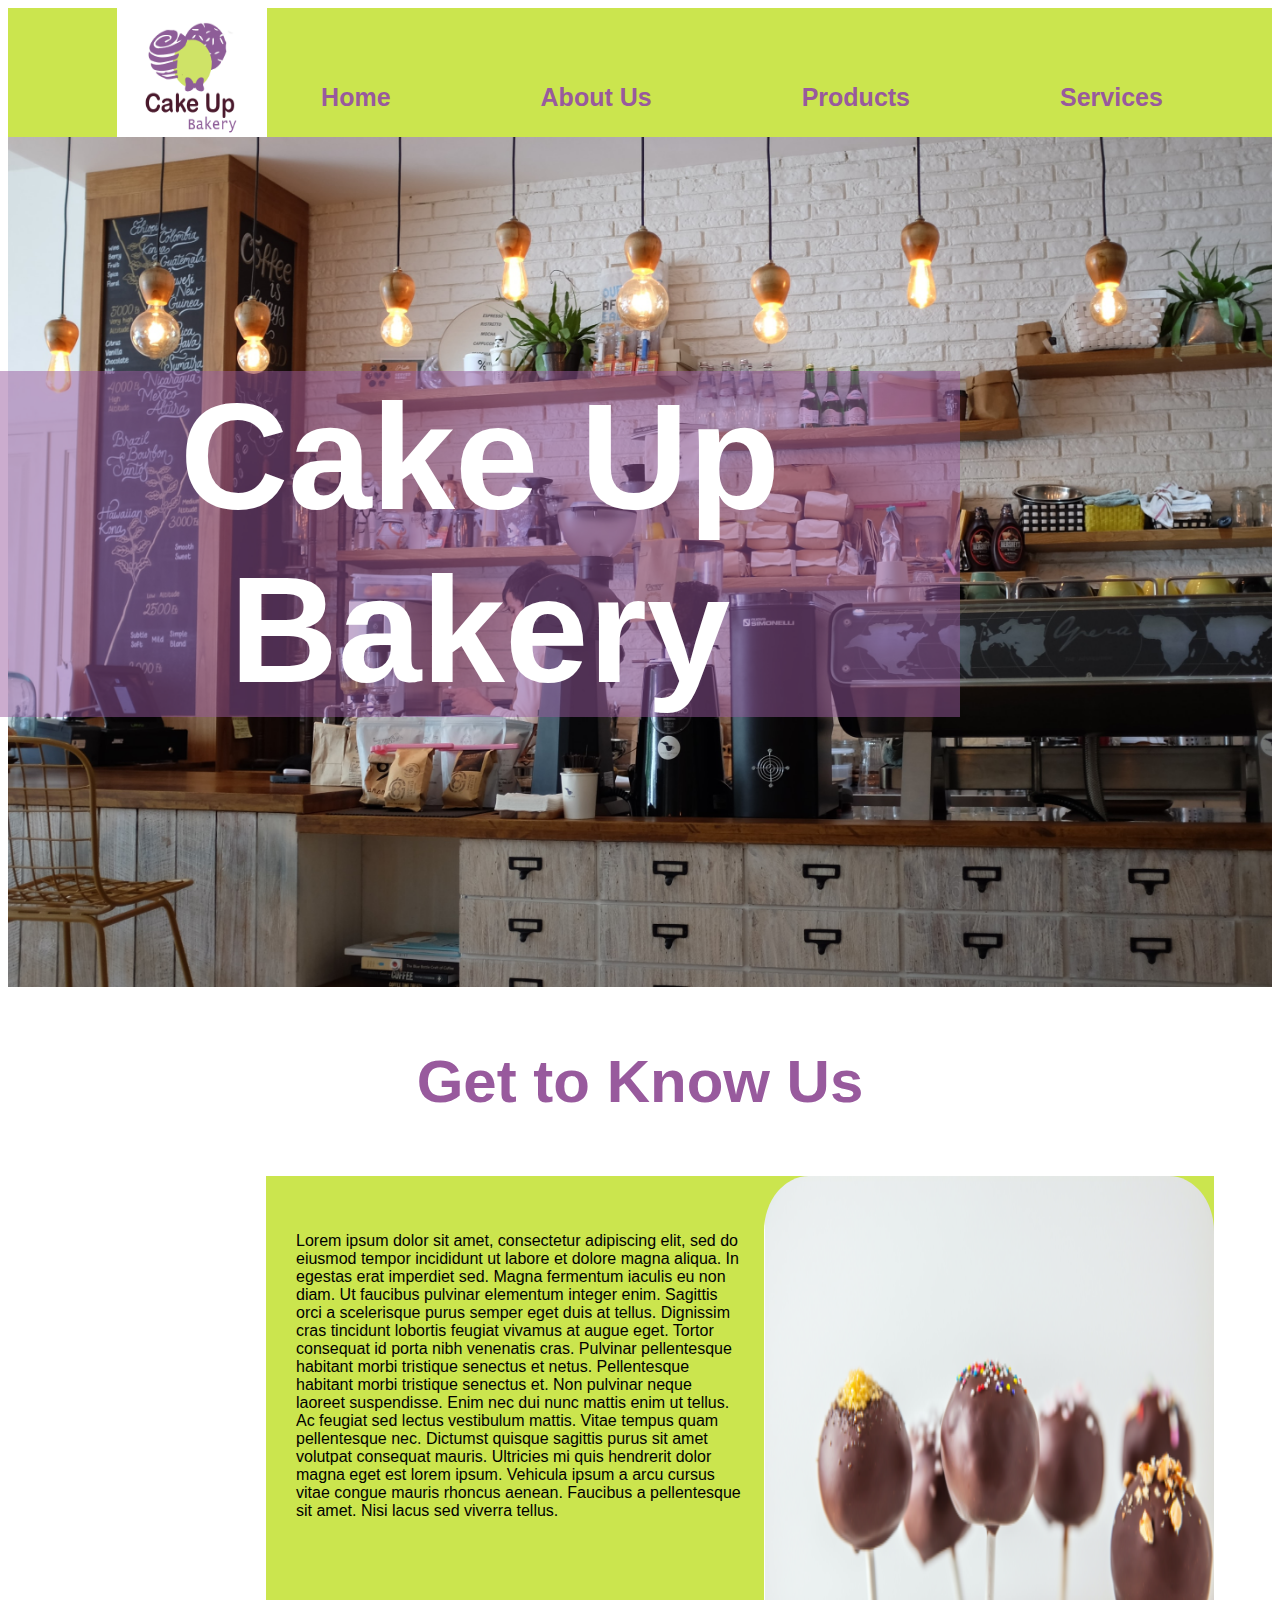
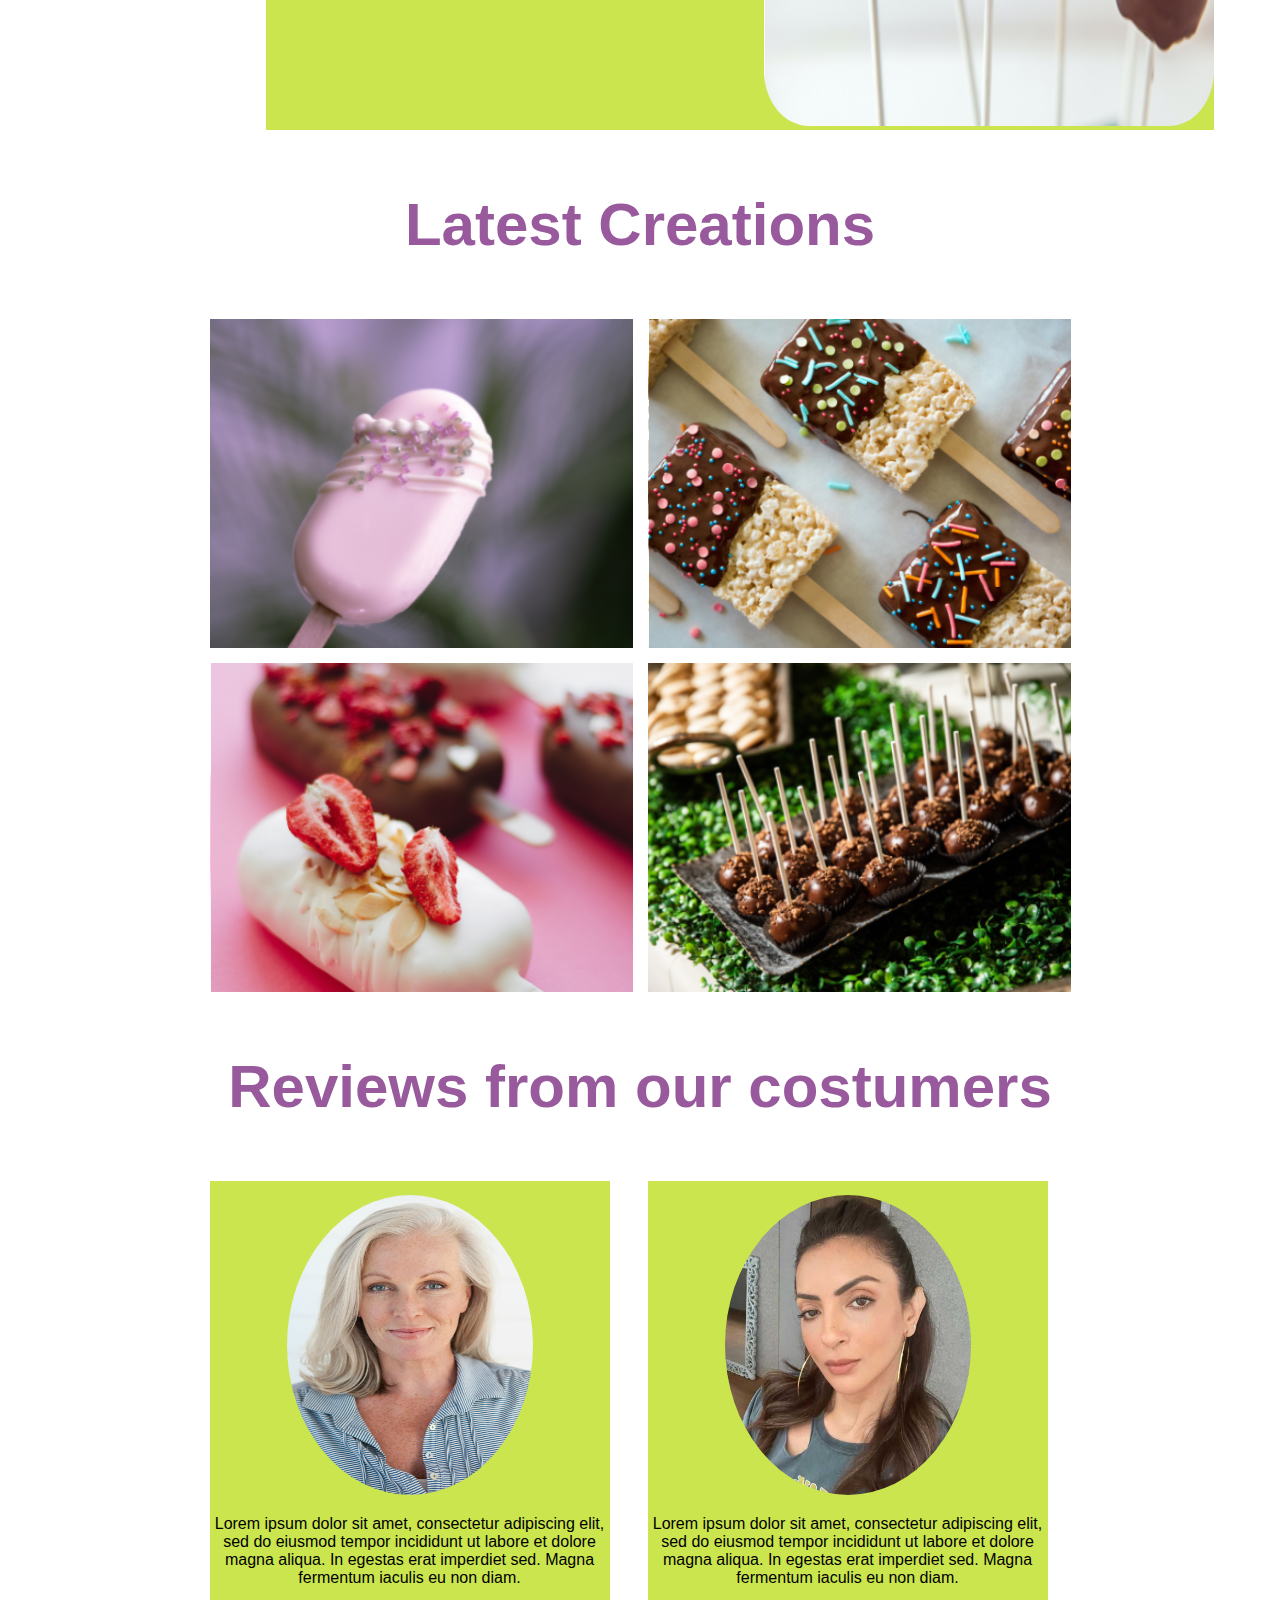
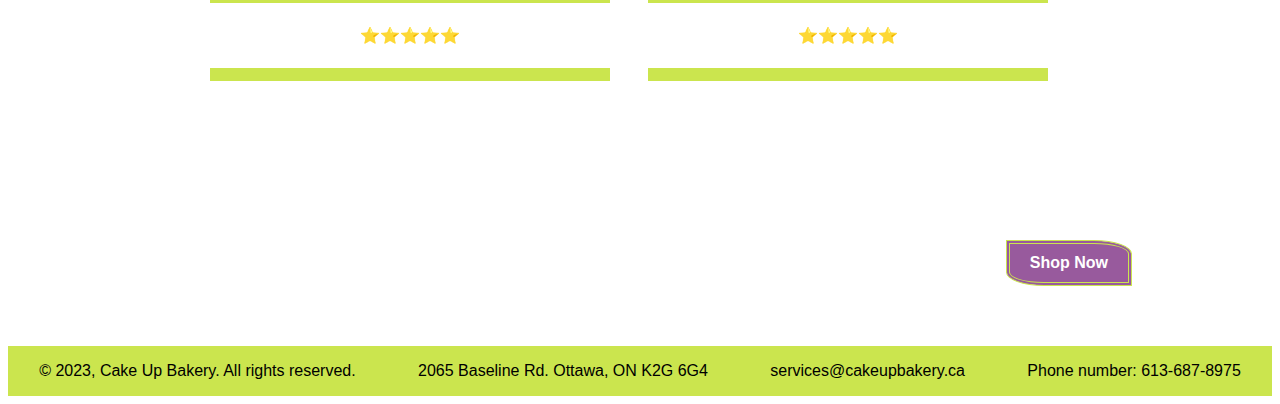
<file: index.html>
<!DOCTYPE html>
<html lang="en">
<head>
    <meta charset="UTF-8">
    <meta name="viewport" content="width=device-width, initial-scale=1.0">
    <title>Cake Up Bakery</title>
    <link rel="stylesheet" href="css/main.css">
</head>
<body>
    <!-------------------------------------------------------------------------------------------------------------------------------------------
    -----------------------------------------------------------Header---------------------------------------------------------------------------->
    <!--Header, Nav menu & image-->
    <header itemscope itemtype="https://schema.org/LocalBusiness" role="banner">
        <a href="#main" class="skip">Skip to Main content</a>
       <div class="nav-container"><!--Open nav-container-->
       
            <div class="logo">
                <img itemprop="logo" src="images/logo.png" alt="Logo" id="logo"><!--This is to display in the same row nav ul and logo-->
            </div>
            <nav role="navigation">
                 <ul> 
                    <li><a href="index.html" aria-current="page" aria-label="go to home Page">Home</a></li>
                    <li> <a href="about.html" aria-label="go to about page">About Us</a></li>
                    <li><a href="products.html" aria-label="go to products page">Products </a></li>
                    <li><a href="services.html" aria-label="go to services page">Services </a></li>
                </ul>
             </nav>
        </div><!--Closes nav-container-->
       <div class="image-container">
         <img src="images/ourbakery.jpg" alt="Our Bakery" class="bakery">
       </div>
    </header>


    <main itemscope itemtype="https://schema.org/LocalBusiness" id="main">
        <h1 itemprop="legalName" > Cake Up Bakery</h1>
<!-----------------------------------------------------------------------------------------------------------------------------------------------------
    ----------------------------------------------------------------------Get to Know Us------------------------------------------------------------->
    <h2 itemprop="seeks">Get to Know Us</h2>
        <section role="region" class="about"><!--First Section-->
            
            <div class="container">
            
                <p class="description">Lorem ipsum dolor sit amet, consectetur adipiscing elit, 
                    sed do eiusmod tempor incididunt ut labore et dolore magna aliqua. 
                    In egestas erat imperdiet sed. Magna fermentum iaculis eu non diam.
                    Ut faucibus pulvinar elementum integer enim. Sagittis orci a scelerisque purus semper eget duis at tellus.
                    Dignissim cras tincidunt lobortis feugiat vivamus at augue eget. 
                    Tortor consequat id porta nibh venenatis cras. Pulvinar pellentesque habitant morbi tristique senectus et netus.
                    Pellentesque habitant morbi tristique senectus et. Non pulvinar neque laoreet suspendisse.
                    Enim nec dui nunc mattis enim ut tellus. Ac feugiat sed lectus vestibulum mattis. 
                    Vitae tempus quam pellentesque nec. Dictumst quisque sagittis purus sit amet volutpat consequat mauris.
                    Ultricies mi quis hendrerit dolor magna eget est lorem ipsum. Vehicula ipsum a arcu cursus vitae congue mauris rhoncus aenean.
                    Faucibus a pellentesque sit amet. Nisi lacus sed viverra tellus.</p>

                    <picture>
                        <!--chipotle-->
                        <source srcset="images/chipotle/chipotle-450_x_299.jpg,
                                        images/chipotle/chipotle-900_x_599.jpg 2x,
                                        images/chipotle/chipotle-1348_x_898.jpg 3x"
                                  media="(min-width: 891px)"/>
                    
                                
                        <source srcset="images/chipotle/chipotle-300_x_200.jpg,
                                        images/chipotle/chipotle-600_x_400.jpg 2x,
                                        images/chipotle/chipotle-900_x_599.jpg 3x"
                                media="(min-width: 392px)"/>

                    
                    
                        <source srcset="images/chipotle/chipotle-200_x_133.jpg,
                                        images/chipotle/chipotle-400_x_266.jpg 2x,
                                        images/chipotle/chipotle-600_x_400.jpg.jpg 3x"
                                media="(max-width: 391px)"/>
                    
                        <img itemprop="image" class="product"
                         src="images/chipotle/chipotle-600_x_400.jpg"
                         alt="Chipotle Cake Pop">
                      </picture>
            </div>
    </section>
           <!--------------------------------------------------------------------------------------------------------------------------------------
        -----------------------------------------------------------------Latest Creations----------------------------------------------------------->
         <section itemscope itemtype="https://schema.org/LocalBusiness" role="region" class="Creations">  <!--Second Section-->
            <h2 itemprop="makesOffer">Latest Creations</h2>

            <div class="grid-container"><!--Opens grid-container-->
               <div class="grid-item"> 
                <picture>
                    <!--Wild Strawberry-->
                    <source srcset="images/wildstrawberry/strawberry-450_x_264.jpg,
                                    images/wildstrawberry/strawberry-900_x_529.jpg 2x,
                                    images/wildstrawberry/strawberry-1348_x_792.jpg 3x"
                              media="(min-width: 891px)"/>
                
                            
                    <source srcset="images/wildstrawberry/strawberry-300_x_176.jpg,
                                    images/wildstrawberry/strawberry-600_x_353.jpg 2x,
                                    images/wildstrawberry/strawberry-900_x_529.jpg 3x"
                            media="(min-width: 392px)"/>
                
                
                    <source srcset="images/wildstrawberry/strawberry-200_x_117.jpg,
                                    images/wildstrawberry/strawberry-400_x_235.jpg 2x,
                                    images/wildstrawberry/strawberry-600_x_353.jpg 3x"
                            media="(max-width: 391px)"/>
                
                    <img itemprop="photo" class="image"
                     src="images/wildstrawberry/strawberry-600_x_353.jpg"
                     alt="Wild Strawberry  Cake Pop">
                  </picture>
               </div>
               <div class="grid-item">   
                <picture>
                    <!--Rice Pop-->
                    <source srcset="images/ricepop/ricepop-450_x_450.jpg,
                                    images/ricepop/ricepop-900_x_900.jpg 2x,
                                    images/ricepop/ricepop-1348_x_1348.jpg 3x"
                              media="(min-width: 891px)"/>
                
                            
                    <source srcset="images/ricepop/ricepop-300_x_300.jpg,
                                    images/ricepop/ricepop-600_x_600.jpg 2x,
                                    images/ricepop/ricepop-900_x_900.jpg 3x"
                            media="(min-width: 392px)"/>
                
                
                    <source srcset="images/ricepop/ricepop-200_x_200.jpg,
                                    images/ricepop/ricepop-400_x_400.jpg 2x,
                                    images/ricepop/ricepop-600_x_600.jpg 3x"
                            media="(max-width: 391px)"/>
                
                    <img itemprop="photo" class="image"
                     src="images/sweet/sweet-600_x_899.jpg"
                     alt="Rice Pop Cake Pop">
                  </picture>
               </div>
               <div class="grid-item"> 
                <picture>
                    <!--sweet sentiments-->
                    <source srcset="images/sweet/sweet-450_x_675.jpg,
                                    images/sweet/sweet-900_x_1350.jpg 2x,
                                    images/sweet/sweet-1348_x_2022.jpg 3x"
                              media="(min-width: 891px)"/>
                
                            
                    <source srcset="images/sweet/sweet-300_x_450.jpg,
                                    images/sweet/sweet-600_x_899.jpg 2x,
                                    images/sweet/sweet-900_x_1350.jpg 3x"
                            media="(min-width: 392px)"/>
                
                
                    <source srcset="images/sweet/sweet-200_x_299.jpg,
                                    images/sweet/sweet-400_x_600.jpg 2x,
                                    images/sweet/sweet-600_x_899.jpg 3x"
                            media="(max-width: 391px)"/>
                
                    <img itemprop="photo" class="image"
                     src="images/sweet/sweet-900_x_1350.jpg"
                     alt="Sweet Cake Pop">
                  </picture>
               </div>
               <div class="grid-item">
                <picture>
                    <!--chocolate-->
                <source srcset="images/chocolate/chocolate-450_x_300.jpg,
                                images/chocolate/chocolate-900_x_600.jpg 2x,
                                images/chocolate/chocolate-1348_x_898.jpg 3x"
                         media="(min-width: 891px)"/>

        
                 <source srcset="images/chocolate/chocolate-300_x_199.jpg,
                                 images/chocolate/chocolate-600_x_400.jpg 2x,
                                 images/chocolate/chocolate-900_x_600.jpg 3x"
                         media="(min-width: 392px)"/>


                 <source srcset="images/chocolate/chocolate-300_x_199.jpg,
                                 images/chocolate/chocolate-400_x_266.jpg 2x,
                                 images/chocolate/chocolate-600_x_400.jpg 3x"
                         media="(max-width: 391px)"/>

                <img itemprop="photo" class="image"
                     src="images/chocolate/chocolate-900_x_600.jpg"
                     alt="Chocolate Cake Pop">
                </picture>
               </div>
             </div><!--Closes grid-container-->
        </section>

       <!----------------------------------------------------------------------------------------------------------------------------------------------
    -------------------------------------------------------------------------Reviews-------------------------------------------------------------------->
            <section itemscope itemtype="https://schema.org/LocalBusiness" role="region"><!--Third Section-->
                <h2 itemprop="review">Reviews from our costumers</h2>
                <div class="reviews"><!--Opens Reviews--><!--Opened this to display first grid-->
                    <div class="review-container"><!--Opens Review-container--><!--Opened this to display second grid inside the review (this is each review)-->
                    <div class="review-image">
                        <picture>
                            <!--Maria-->
                            <source srcset="images/maria/maria-450_x_675.jpg,
                                            images/maria/maria-900_x_1350.jpg 2x,
                                            images/maria/maria-1348_x_2022.jpg 3x"
                                      media="(min-width: 891px)"/>
                        
                                    
                            <source srcset="images/maria/maria-300_x_449.jpg,
                                            images/maria/maria-600_x_900.jpg 2x,
                                            images/maria/maria-900_x_1350.jpg 3x"
                                    media="(min-width: 392px)"/>
                        
                        
                            <source srcset="images/maria/maria-200_x_300.jpg,
                                            images/maria/maria-400_x_600.jpg 2x,
                                            images/maria/maria-600_x_900.jpg 3x"
                                    media="(max-width: 391px)"/>
                        
                            <img  class="people"
                             src="images/jennifer/jennifer-900_x_1089.jpg"
                             alt="Client Maria">
                          </picture>
                    </div>
                    <p>
                        Lorem ipsum dolor sit amet, consectetur adipiscing elit, 
                        sed do eiusmod tempor incididunt ut labore et dolore magna aliqua. 
                        In egestas erat imperdiet sed. Magna fermentum iaculis eu non diam.  
                    </p>
                
                        <span data-rating="1/5">⭐⭐⭐⭐⭐</span>
                </div><!--Closes Review-container-->
                
                <div class="review-container"><!--Opens review-container-->
                    <div class="review-image">
                     <picture>
                        <!--Maria-->
                        <source srcset="images/jennifer/jennifer-450_x_544.jpg,
                                        images/jennifer/jennifer-900_x_1089.jpg 2x,
                                        images/jennifer/jennifer-1348_x_1631.jpg 3x"
                                  media="(min-width: 891px)"/>
                    
                                
                        <source srcset="images/jennifer/jennifer-300_x_363.jpg,
                                        images/jennifer/jennifer-600_x_726.jpg 2x,
                                        images/jennifer/jennifer-900_x_1089.jpg 3x"
                                media="(min-width: 392px)"/>
                    
                    
                        <source srcset="images/jennifer/jennifer-200_x_242.jpg,
                                        images/jennifer/jennifer-400_x_484.jpg 2x,
                                        images/jennifer/jennifer-600_x_726.jpg 3x"
                                media="(max-width: 391px)"/>
                    
                        <img  class="people"
                         src="images/jennifer/jennifer-900_x_1089.jpg"
                         alt="Client Jennifer">
                      </picture>
                </div>
                    <p>
                        Lorem ipsum dolor sit amet, consectetur adipiscing elit, 
                        sed do eiusmod tempor incididunt ut labore et dolore magna aliqua. 
                        In egestas erat imperdiet sed. Magna fermentum iaculis eu non diam.  
                    </p>

                        <span data-rating="1/5">⭐⭐⭐⭐⭐</span>       
                 </div><!--Closes review-container-->
            </div><!--Closes Reviews-->
            </section>
           <div class="button"> 
                 <a id="shopNowButton" href="services.html#contact" aria-label="go to contact us section">Shop Now</a>
            </div>
            </main>
<!--------------------------------------------------------------------------------------------------------------------------------------------
---------------------------------------------------------------------Footer--------------------------------------------------------------------->
    <footer itemscope itemtype="https://schema.org/LocalBusiness" role="contentinfo">
      <p itemprop="legalName">  © 2023, Cake Up Bakery. All rights reserved.</p>
        <p itemprop="address">
            2065 Baseline Rd. Ottawa, ON K2G 6G4
        </p>
        <p itemprop="email">services@cakeupbakery.ca</p>
        <p itemprop="telephone">Phone number: 613-687-8975</p>
    </footer>

</body>
</html>
</file>
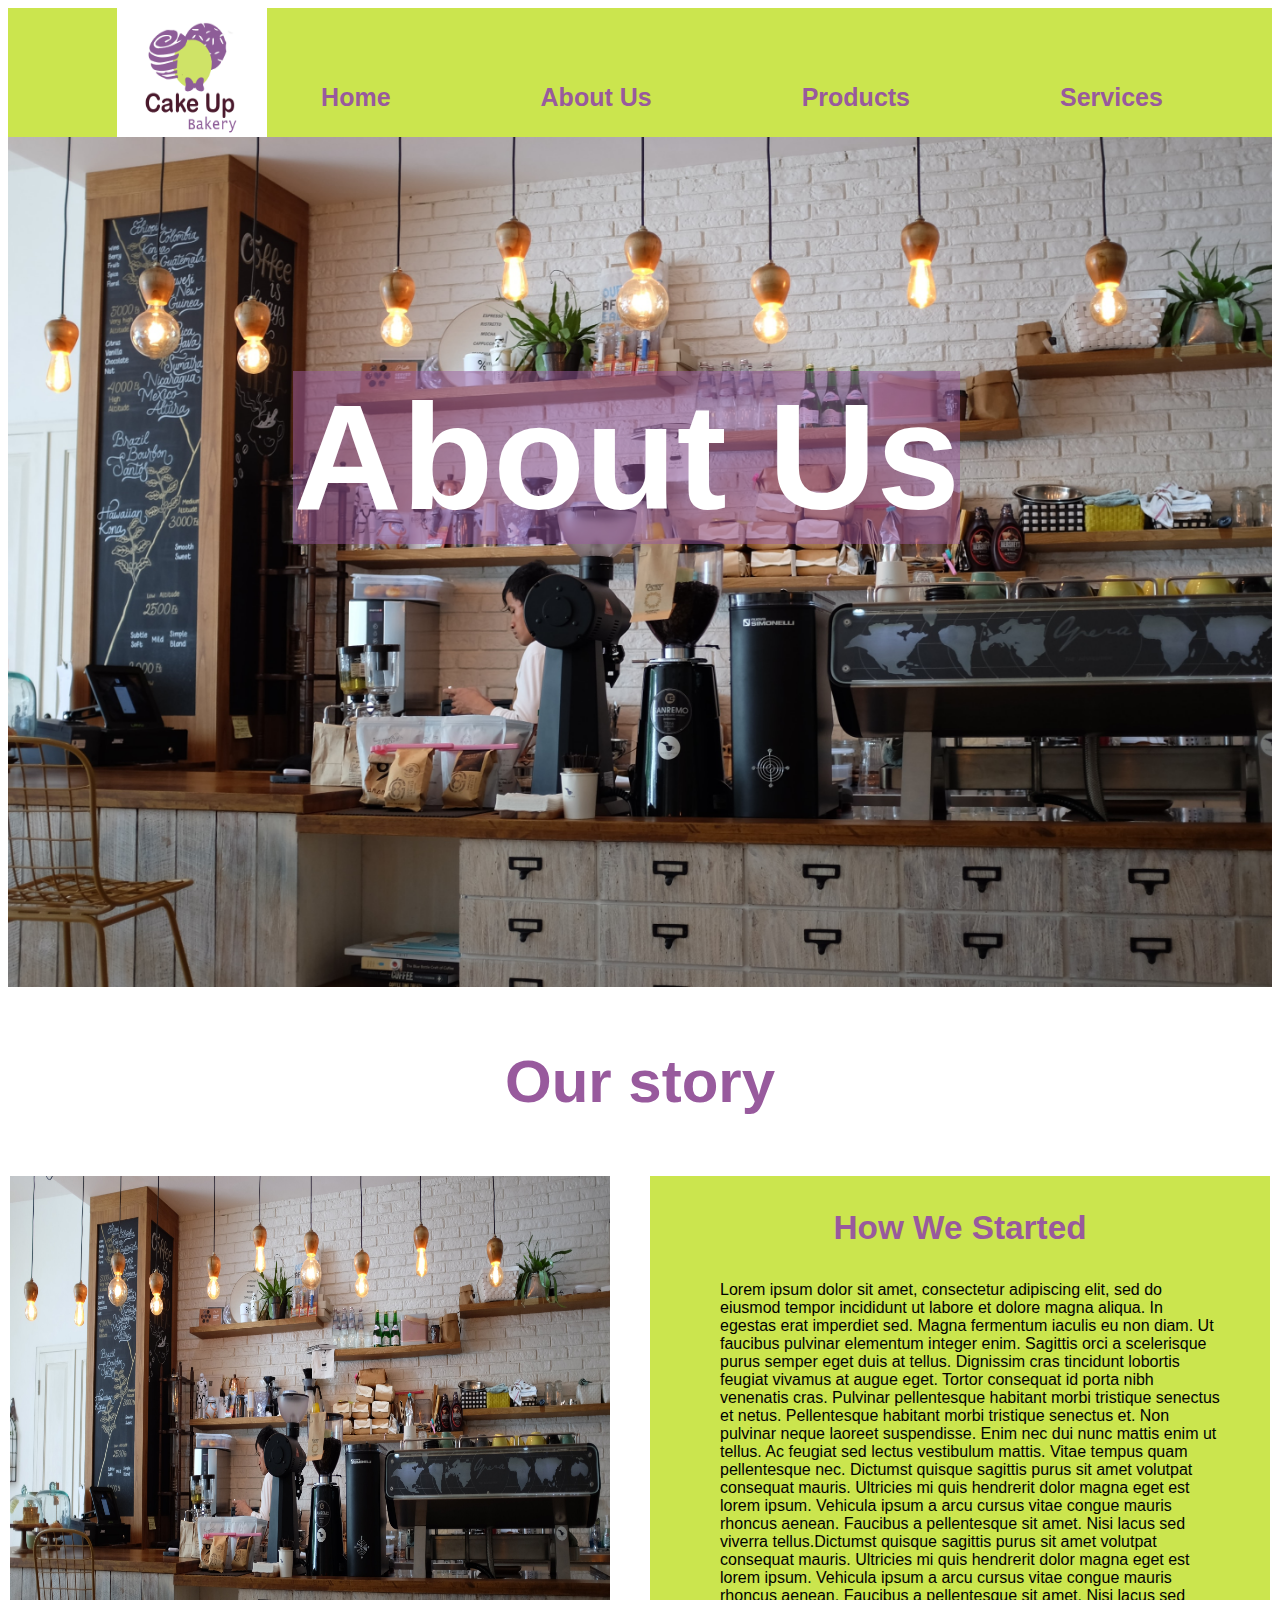
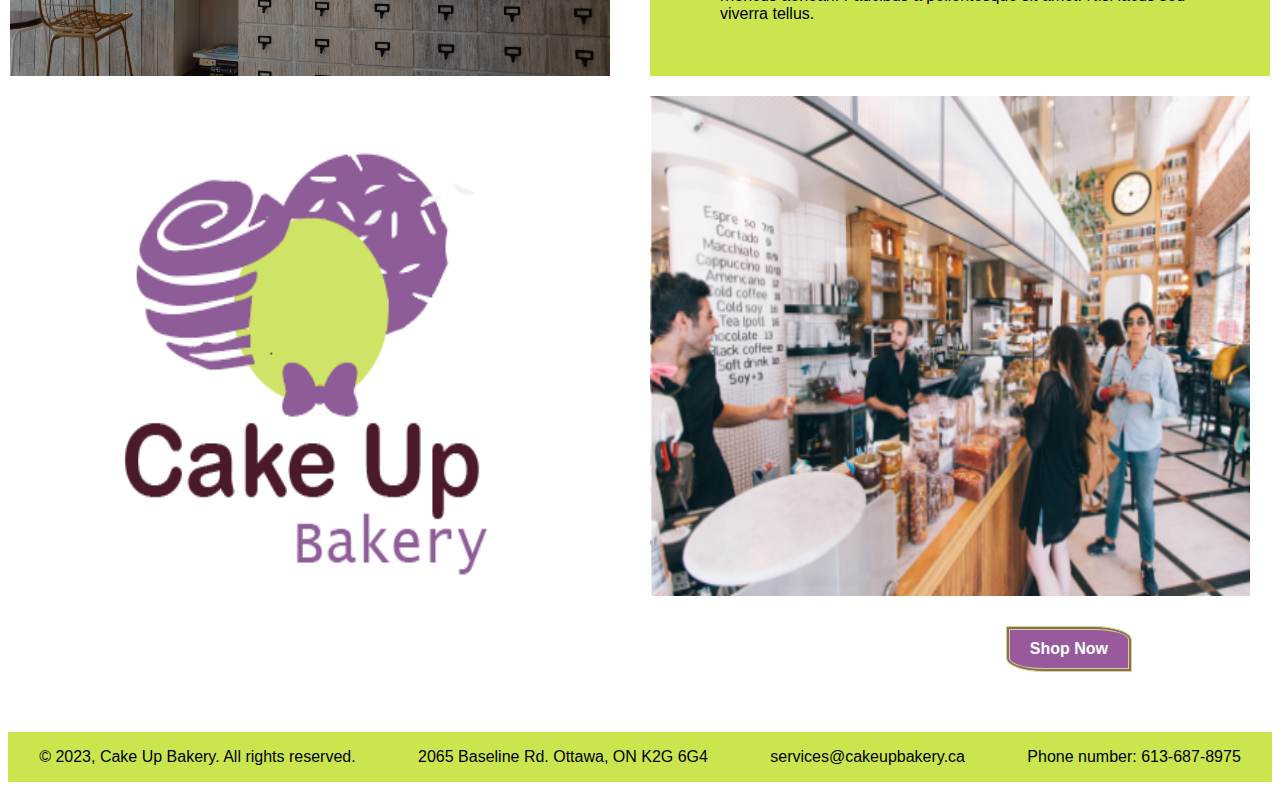
<file: about.html>
<!DOCTYPE html>
<html lang="en">
<head>
    <meta charset="UTF-8">
    <meta name="viewport" content="width=device-width, initial-scale=1.0">
    <title>Cake Up Bakery</title>
    <link rel="stylesheet" href="css/main.css">
</head>

<body>
    <!----------------------------------------------------------------------------------------------------------------------------------------------------
    ----------------------------------------------------------------------------Header------------------------------------------------------------------>
    <header itemscope itemtype="https://schema.org/LocalBusiness" role="banner">
        <a href="#main" class="skip">Skip to Main content</a>
       <div class="nav-container"> <!--Opens Nav-container-->
            <div class="logo"><!--Opens div for Logo--> <!--This is to display in the same row nav ul and logo-->
                 <img itemprop="logo" src="images/logo.png" alt="Logo" id="logo">
             </div><!--Closes div for Logo-->
            <nav role="navigation">
                 <ul> 
                    <li><a href="index.html" aria-label="go to home Page">Home</a></li>
                    <li> <a href="about.html" aria-current="page" aria-label="go to about page">About Us</a></li>
                    <li><a href="products.html" aria-label="go to products page">Products </a></li>
                    <li><a href="services.html" aria-label="go to services page">Services </a></li>
                </ul>
             </nav>
        </div><!--Closes Nav-container-->
       <div class="image-container"><!--Opens container (this is for Nav Image)-->
         <img itemprop="photo" id="pop" src="images/ourbakery.jpg" alt="Our Bakery">
       </div>
    </header>
    
    <main id="main">
        <h1>About Us</h1>
        <!-----------------------------------------------------------------------------------------------------------------------------------------------
        --------------------------------------------------------------------Our Story-------------------------------------------------------------------->
        <section role="region" class="our-story">
        <h2> Our story</h2>
    <div class="about-wrap"><!--Opens about-Wrap--> <!--Opened to display grid-->
        
        <div class="about-container">
            <img src="images/ourbakery.jpg" alt="Our Bakery">
        </div>
        <div class="about-container">
            <h3>How We Started</h3>
                <p class="description">Lorem ipsum dolor sit amet, consectetur adipiscing elit, 
                    sed do eiusmod tempor incididunt ut labore et dolore magna aliqua. 
                    In egestas erat imperdiet sed. Magna fermentum iaculis eu non diam.
                    Ut faucibus pulvinar elementum integer enim. Sagittis orci a scelerisque purus semper eget duis at tellus.
                    Dignissim cras tincidunt lobortis feugiat vivamus at augue eget. 
                    Tortor consequat id porta nibh venenatis cras. Pulvinar pellentesque habitant morbi tristique senectus et netus.
                    Pellentesque habitant morbi tristique senectus et. Non pulvinar neque laoreet suspendisse.
                    Enim nec dui nunc mattis enim ut tellus. Ac feugiat sed lectus vestibulum mattis. 
                    Vitae tempus quam pellentesque nec. Dictumst quisque sagittis purus sit amet volutpat consequat mauris.
                    Ultricies mi quis hendrerit dolor magna eget est lorem ipsum. Vehicula ipsum a arcu cursus vitae congue mauris rhoncus aenean.
                    Faucibus a pellentesque sit amet. Nisi lacus sed viverra tellus.Dictumst quisque sagittis purus sit amet volutpat consequat mauris.
                    Ultricies mi quis hendrerit dolor magna eget est lorem ipsum. Vehicula ipsum a arcu cursus vitae congue mauris rhoncus aenean.
                    Faucibus a pellentesque sit amet. Nisi lacus sed viverra tellus.</p>
                </div>
                <div class="about-container"> 
                         <img class="logomove" src="images/logo.png" alt="Our Logo">
                </div>
                <div class="about-container"> 
                    <picture>
                        <source srcset="images/shop/shop-450_x_300.jpg,
                                        images/shop/shop-900_x_600.jpg 2x,
                                        images/shop/shop-1348_x_898.jpg 3x"
                                  media="(min-width: 891px)"/>
                    
                                
                        <source srcset="images/shop/shop-300_x_199.jpg,
                                        images/shop/shop-600_x_399.jpg 2x,
                                        images/shop/shop-900_x_600.jpg 3x"
                                media="(min-width: 392px)"/>

                    
                    
                        <source srcset="images/shop/shop-200_x_133.jpg,
                                        images/shop/shop-450_x_300.jpg 2x,
                                        images/shop/shop-600_x_399.jpg 3x"
                                media="(max-width: 391px)"/>
                    
                        <img itemprop="image"
                         src="images/shop images/ab5086bb66c97573b3dfe3fceb565c3e.jpg"
                         alt="Our Store">
                      </picture>
                </div>
            </div><!--Closes About-Wrap-->
</section> 
<div class="button">
    <a id="shopNowButton" href="services.html#contact" aria-label="go to contact us section">Shop Now</a>  
</div>
    </main>
    <!-----------------------------------------------------------------------------------------------------------------------------------------------
    ------------------------------------------------------------------Footer------------------------------------------------------------------------>
    <footer itemscope itemtype="https://schema.org/LocalBusiness" role="contentinfo">
      <p itemprop="legalName">  © 2023, Cake Up Bakery. All rights reserved.</p>
        <p itemprop="address">
            2065 Baseline Rd. Ottawa, ON K2G 6G4
        </p>
        <p itemprop="email">services@cakeupbakery.ca</p>
        <p itemprop="telephone">Phone number: 613-687-8975</p>
    </footer>

</body>
</html>
</file>
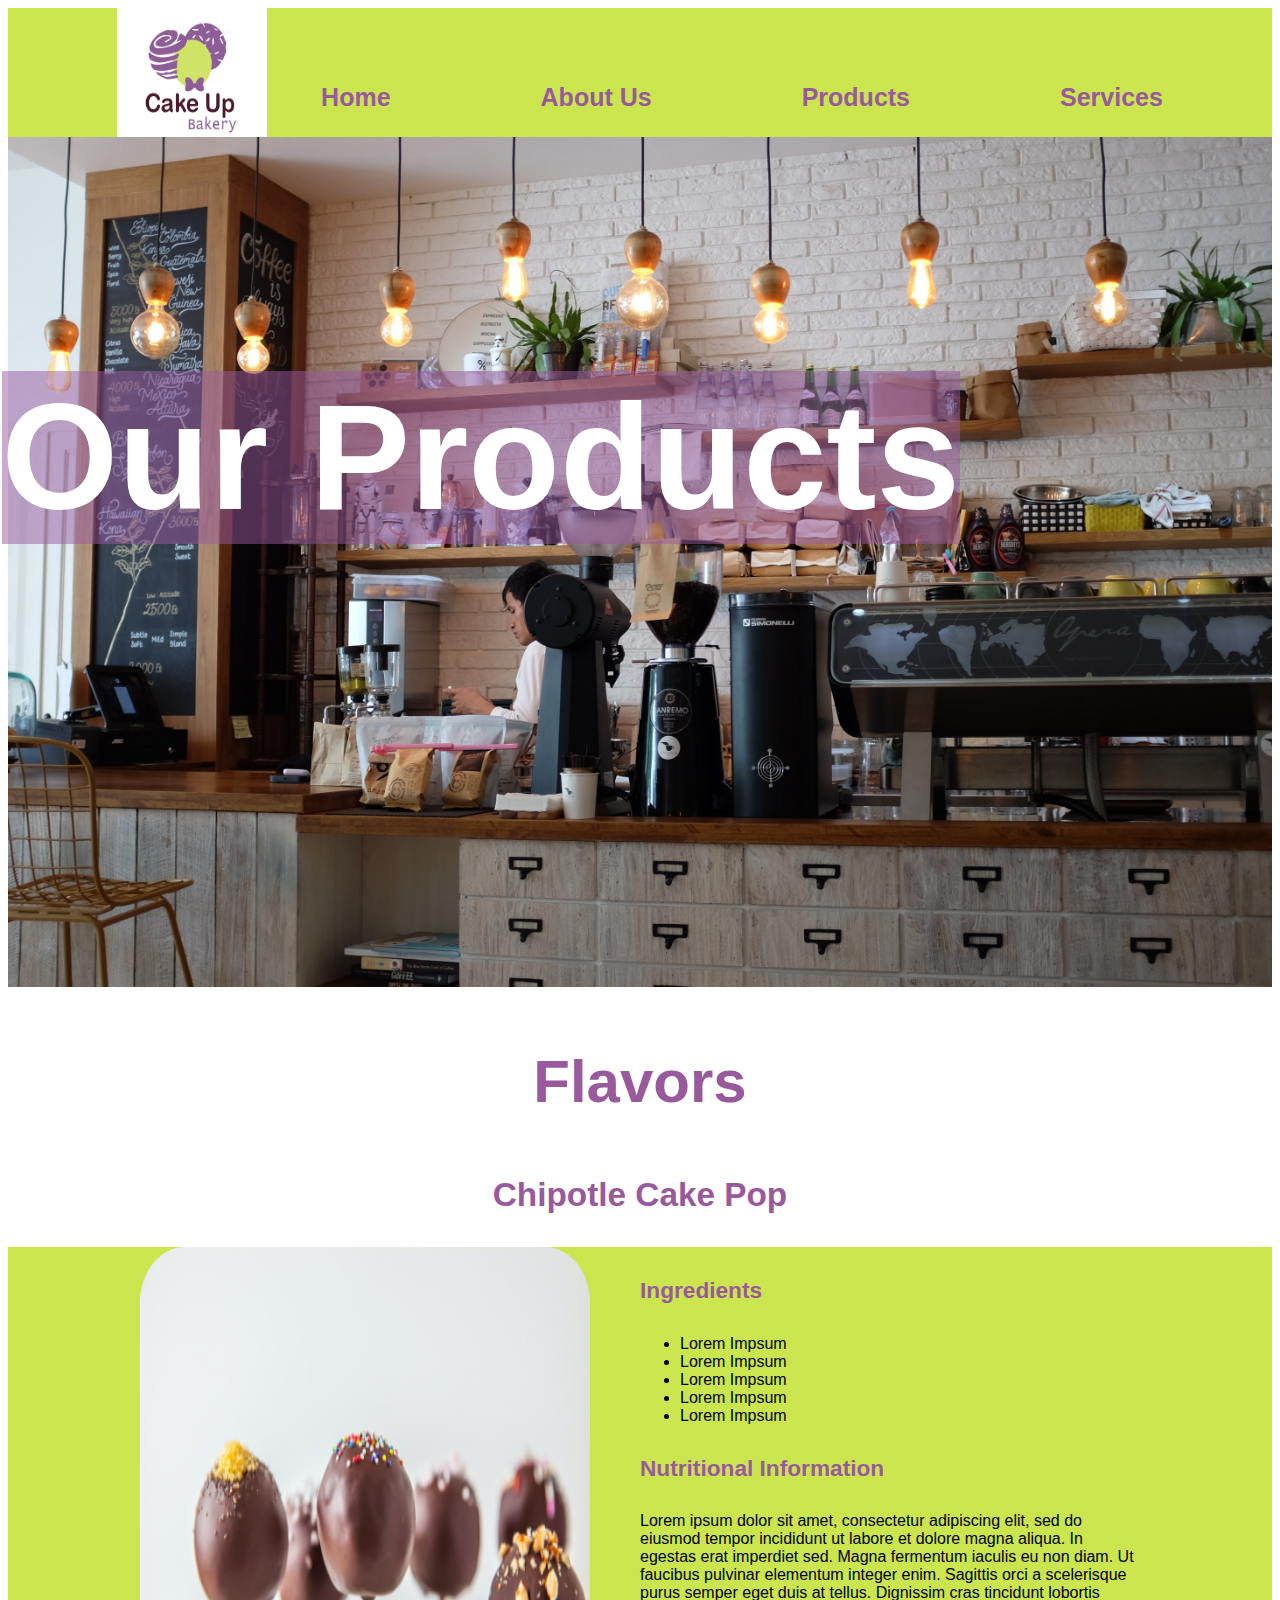
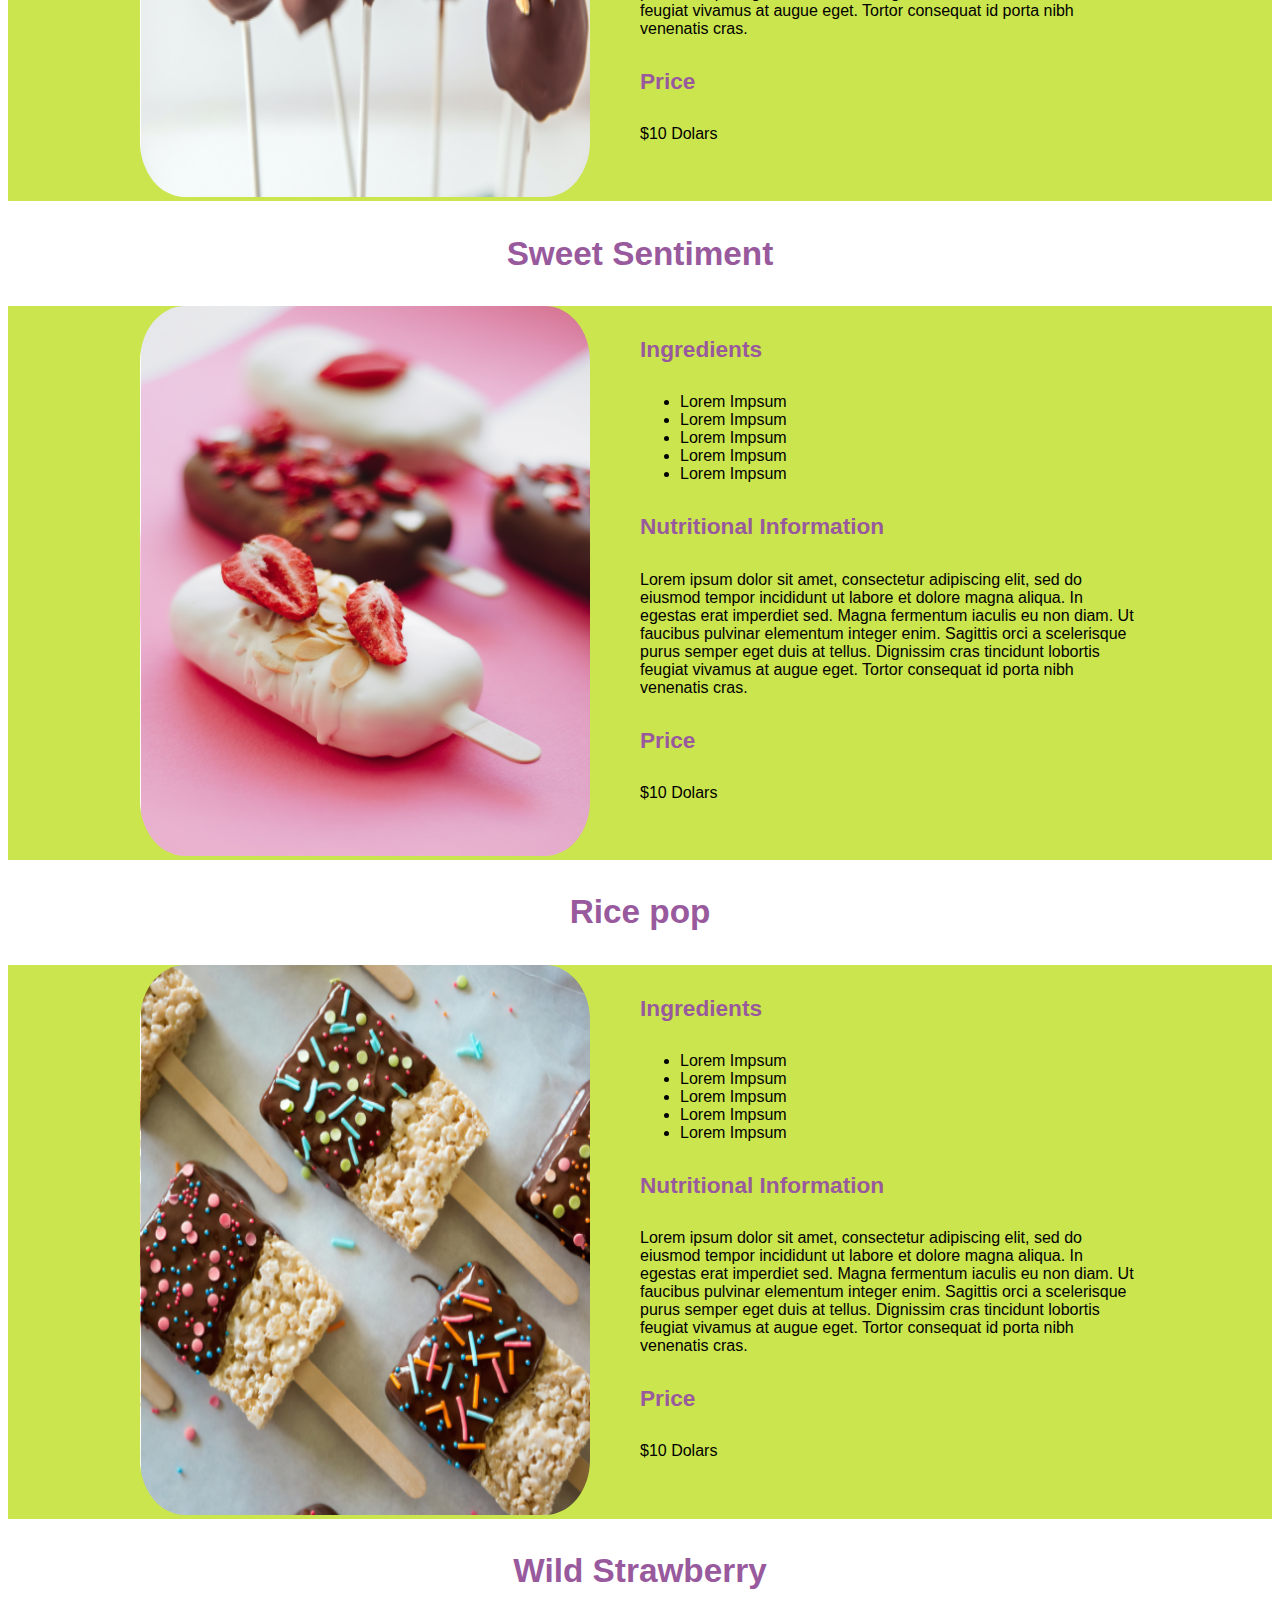
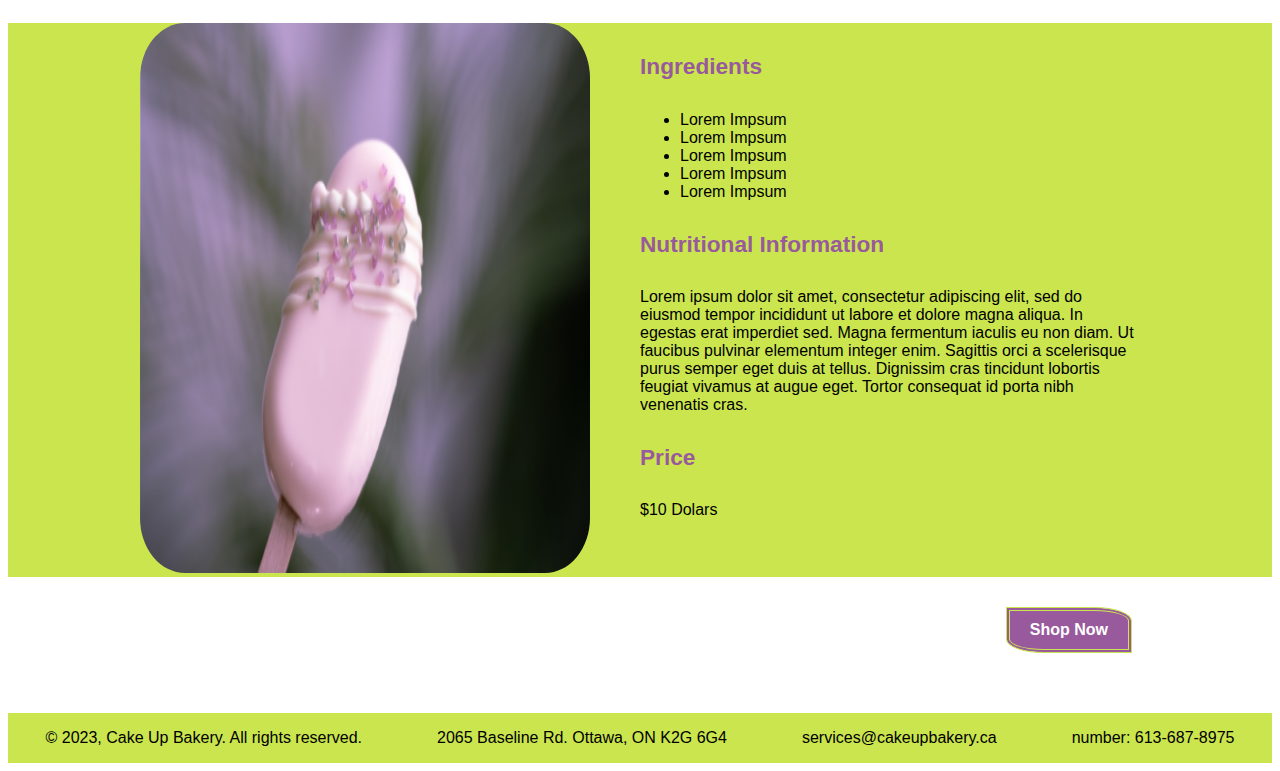
<file: products.html>
<!DOCTYPE html>
<html lang="en">
<head>
    <meta charset="UTF-8">
    <meta name="viewport" content="width=device-width, initial-scale=1.0">
    <title>Cake Up Bakery</title>
    <link rel="stylesheet" href="css/main.css">
</head>

<body>
    <!------------------------------------------------------------------------------------------------------------------------------------------------
        --------------------------------------------------------------------------Header-------------------------------------------------------------->
    <header role="banner">
        <a href="#main" class="skip">Skip to Main content</a>
       <div class="nav-container"> <!--Opens Nav-container-->
       
        <div class="logo" itemscope itemtype="https://schema.org/LocalBusiness"><!--Opens div for Logo-->
            <img itemprop="logo" src="images/logo.png" alt="Logo" id="logo">
        </div><!--Closes div for Logo-->
        <nav>
             <ul> 
            <li><a href="index.html" aria-label="go to home Page">Home</a></li>
            <li> <a href="about.html" aria-label="go to about page">About Us</a></li>
            <li><a href="products.html" aria-current="page" aria-label="go to products page">Products </a></li>
            <li><a href="services.html" aria-label="go to services page">Services </a></li>
        </ul>
    </nav>
</div><!--Closes Nav-container-->
       <div class="image-container"><!--Opens Nav-container-->
         <img src="images/ourbakery.jpg" alt="Our Bakery" class="bakery">
        </div><!--Closes Nav-container-->
    </header>

    <main id="main">
      <!---------------------------------------------------------------------------------------------------------------------------------------------------
    --------------------------------------------------------------------------Our Products---------------------------------------------------------------->
            <h1 class= itemscope itemtype="https://schema.org/Product"> Our Products</h1>
            <section role="region" class="flavors">
            <h2>Flavors</h2>
           
           <!----------------Chipotle Cake Pop------------------------>
           <article>
              <h3 itemprop="name">Chipotle Cake Pop</h3>
              <div class="products-wrap"><!--Opens products-Wrap--><!--Opened this to display grid for 2 columns-->
                 <div class="products-container"> <!--Opened this to display 1 coulmn 3 rows inside the second column-->
                    
                    <picture>
                        <!--chipotle-->
                        <source srcset="images/chipotle/chipotle-450_x_299.jpg,
                                        images/chipotle/chipotle-900_x_599.jpg 2x,
                                        images/chipotle/chipotle-1348_x_898.jpg 3x"
                                  media="(min-width: 891px)"/>
                    
                                
                        <source srcset="images/chipotle/chipotle-300_x_200.jpg,
                                        images/chipotle/chipotle-600_x_400.jpg 2x,
                                        images/chipotle/chipotle-900_x_599.jpg 3x"
                                media="(min-width: 392px)"/>

                    
                    
                        <source srcset="images/chipotle/chipotle-200_x_133.jpg,
                                        images/chipotle/chipotle-400_x_266.jpg 2x,
                                        images/chipotle/chipotle-600_x_400.jpg.jpg 3x"
                                media="(max-width: 391px)"/>
                    
                        <img itemprop="image" class="product"
                         src="images/chipotle/chipotle-600_x_400.jpg"
                         alt="Chipotle Cake Pop">
                      </picture>
                 </div>
                 <div class="products-container"> <!--Opens Product-container-->
                     <div><!--opened this to display columns inside the products-wrap-->
                         <h4 itemprop="material">Ingredients</h4>
                             <ul>
                                <li>Lorem Impsum</li>
                                <li>Lorem Impsum</li>
                                <li>Lorem Impsum</li>
                                <li>Lorem Impsum</li>
                                <li>Lorem Impsum</li>
                             </ul>
                             <h4 itemprop="description">Nutritional Information</h4>
                                <p class="description">Lorem ipsum dolor sit amet, consectetur adipiscing elit, 
                                sed do eiusmod tempor incididunt ut labore et dolore magna aliqua. 
                                In egestas erat imperdiet sed. Magna fermentum iaculis eu non diam.
                                Ut faucibus pulvinar elementum integer enim. Sagittis orci a scelerisque purus semper eget duis at tellus.
                                Dignissim cras tincidunt lobortis feugiat vivamus at augue eget. 
                                Tortor consequat id porta nibh venenatis cras.</p>
                             <h4>Price</h4>
                                 <p>$10 Dolars</p>
                      </div>
                </div><!--Closes open-container-->
             </div><!--Closes products-Wrap-->  
           </article>     
       
        <!------------------Sweet Sentiment------------------------->
           <article itemscope itemtype="https://schema.org/Product" class="our-products">
                <h3 itemprop="name">Sweet Sentiment</h3>
                 <div class="products-wrap"><!--Opens products-Wrap-->
                    <div class="products-container">
                        <picture>
                            <!--sweet sentiment-->
                            <source srcset="images/sweet/sweet-450_x_675.jpg,
                                            images/sweet/sweet-900_x_1350.jpg 2x,
                                            images/chipotle/chipotle-1348_x_898.jpg 3x"
                                      media="(min-width: 891px)"/>
                        
                                    
                            <source srcset="images/sweet/sweet-300_x_450.jpg,
                                            images/sweet/sweet-600_x_899.jpg 2x,
                                            images/sweet/sweet-900_x_1350.jpg 3x"
                                    media="(min-width: 392px)"/>
                        
                        
                            <source srcset="images/sweet/sweet-200_x_299.jpg,
                                            images/sweet/sweet-400_x_600.jpg 2x,
                                            images/sweet/sweet-600_x_899.jpg 3x"
                                    media="(max-width: 391px)"/>
                        
                            <img itemprop="image" class="product"
                             src="images/sweet/sweet-600_x_899.jpg"
                             alt="Sweet Sentiment Cake Pop">
                          </picture>
                    </div>
                    <div class="products-container">
                        <div>
                             <h4 itemprop="material">Ingredients</h4>
                                <ul>
                                    <li>Lorem Impsum</li>
                                    <li>Lorem Impsum</li>
                                    <li>Lorem Impsum</li>
                                    <li>Lorem Impsum</li>
                                    <li>Lorem Impsum</li>
                                </ul>
                                <h4 itemprop="description">Nutritional Information</h4>
                                    <p class="description">Lorem ipsum dolor sit amet, consectetur adipiscing elit, 
                                        sed do eiusmod tempor incididunt ut labore et dolore magna aliqua. 
                                        In egestas erat imperdiet sed. Magna fermentum iaculis eu non diam.
                                        Ut faucibus pulvinar elementum integer enim. Sagittis orci a scelerisque purus semper eget duis at tellus.
                                        Dignissim cras tincidunt lobortis feugiat vivamus at augue eget. 
                                        Tortor consequat id porta nibh venenatis cras.</p>
                                <h4>Price</h4>
                                    <p>$10 Dolars</p>
                        </div>
                    </div> <!--Closes product-container-->
                </div><!--Closes products-Wrap-->       
            </article>

            <!-------------------------Rice Pop--------------------->
            <article itemscope itemtype="https://schema.org/Product" class="our-products">
                <h3 itemprop="name">Rice pop</h3>
                <div class="products-wrap"><!--Opens products-Wrap-->
                    <div class="products-container">
                        <picture>
                            <!--Rice Pop-->
                            <source srcset="images/ricepop/ricepop-450_x_450.jpg,
                                            images/ricepop/ricepop-900_x_900.jpg 2x,
                                            images/ricepop/ricepop-1348_x_1348.jpg 3x"
                                      media="(min-width: 891px)"/>
                        
                                    
                            <source srcset="images/ricepop/ricepop-300_x_300.jpg,
                                            images/ricepop/ricepop-600_x_600.jpg 2x,
                                            images/ricepop/ricepop-900_x_900.jpg 3x"
                                    media="(min-width: 392px)"/>
                        
                        
                            <source srcset="images/ricepop/ricepop-200_x_200.jpg,
                                            images/ricepop/ricepop-400_x_400.jpg 2x,
                                            images/ricepop/ricepop-600_x_600.jpg 3x"
                                    media="(max-width: 391px)"/>
                        
                            <img itemprop="image" class="product"
                             src="images/sweet/sweet-600_x_899.jpg"
                             alt="Rice Pop Cake Pop">
                          </picture>
                    </div>
                    <div class="products-container">
                        <div> 
                            <h4 itemprop="material">Ingredients</h4>
                                <ul>
                                    <li>Lorem Impsum</li>
                                    <li>Lorem Impsum</li>
                                    <li>Lorem Impsum</li>
                                    <li>Lorem Impsum</li>
                                    <li>Lorem Impsum</li>
                                </ul>
                            <h4 itemprop="description">Nutritional Information</h4>
                                <p class="description">Lorem ipsum dolor sit amet, consectetur adipiscing elit, 
                                    sed do eiusmod tempor incididunt ut labore et dolore magna aliqua. 
                                    In egestas erat imperdiet sed. Magna fermentum iaculis eu non diam.
                                    Ut faucibus pulvinar elementum integer enim. Sagittis orci a scelerisque purus semper eget duis at tellus.
                                    Dignissim cras tincidunt lobortis feugiat vivamus at augue eget. 
                                    Tortor consequat id porta nibh venenatis cras.</p>
                            <h4>Price</h4>
                                <p>$10 Dolars</p>
                        </div>
                        </div><!--Closes products-container-->       
            
                    </div><!--Closes products-Wrap-->       
            </article>
            <!-------------------------Wild Strawberry--------------------->
            <article itemscope itemtype="https://schema.org/Product" class="our-products">
                <h3 itemprop="name">Wild Strawberry</h3>
                 <div class="products-wrap"><!--Opens products-Wrap-->
                     <div class="products-container">
                        <picture>
                            <!--Wild Strawberry-->
                            <source srcset="images/wildstrawberry/strawberry-450_x_264.jpg,
                                            images/wildstrawberry/strawberry-900_x_529.jpg 2x,
                                            images/wildstrawberry/strawberry-1348_x_792.jpg 3x"
                                      media="(min-width: 891px)"/>
                        
                                    
                            <source srcset="images/wildstrawberry/strawberry-300_x_176.jpg,
                                            images/wildstrawberry/strawberry-600_x_353.jpg 2x,
                                            images/wildstrawberry/strawberry-900_x_529.jpg 3x"
                                    media="(min-width: 392px)"/>
                        
                        
                            <source srcset="images/wildstrawberry/strawberry-200_x_117.jpg,
                                            images/wildstrawberry/strawberry-400_x_235.jpg 2x,
                                            images/wildstrawberry/strawberry-600_x_353.jpg 3x"
                                    media="(max-width: 391px)"/>
                        
                            <img itemprop="image" class="product"
                             src="images/wildstrawberry/strawberry-600_x_353.jpg"
                             alt="Wild Strawberry  Cake Pop">
                          </picture>
                     </div>
                     <div class="products-container">
                        <div> 
                            <h4 itemprop="material">Ingredients</h4>
                                <ul>
                                    <li>Lorem Impsum</li>
                                    <li>Lorem Impsum</li>
                                    <li>Lorem Impsum</li>
                                    <li>Lorem Impsum</li>
                                    <li>Lorem Impsum</li>
                                </ul>
                            <h4 itemprop="description">Nutritional Information</h4>
                            <p class="description">Lorem ipsum dolor sit amet, consectetur adipiscing elit, 
                                sed do eiusmod tempor incididunt ut labore et dolore magna aliqua. 
                                In egestas erat imperdiet sed. Magna fermentum iaculis eu non diam.
                                Ut faucibus pulvinar elementum integer enim. Sagittis orci a scelerisque purus semper eget duis at tellus.
                                Dignissim cras tincidunt lobortis feugiat vivamus at augue eget. 
                                Tortor consequat id porta nibh venenatis cras.</p>
                            <h4>Price</h4>
                             <p>$10 Dolars</p>
                         </div>
                    </div> <!--Closes products-container-->
                 </div><!--Closes products-Wrap-->       
             </article>
        </section> 
        <div class="button">
            <a id="shopNowButton" href="services.html#contact" aria-label="go to contact us section">Shop Now</a>  
        </div>
    </main>
    <!---------------------------------------------------------------------------------------------------------------------------------------------
    -----------------------------------------------------------------------Footer------------------------------------------------------------------>
    <footer itemscope itemtype="https://schema.org/LocalBusiness" role="contentinfo">
      <p itemprop="legalName">  © 2023, Cake Up Bakery. All rights reserved.</p>
        <p itemprop="address">
        2065 Baseline Rd. Ottawa, ON K2G 6G4
        </p>
        <p itemprop="email">services@cakeupbakery.ca</p>
        <p itemprop="telephone"> number: 613-687-8975</p>
    </footer>

</body>
</html>
</file>
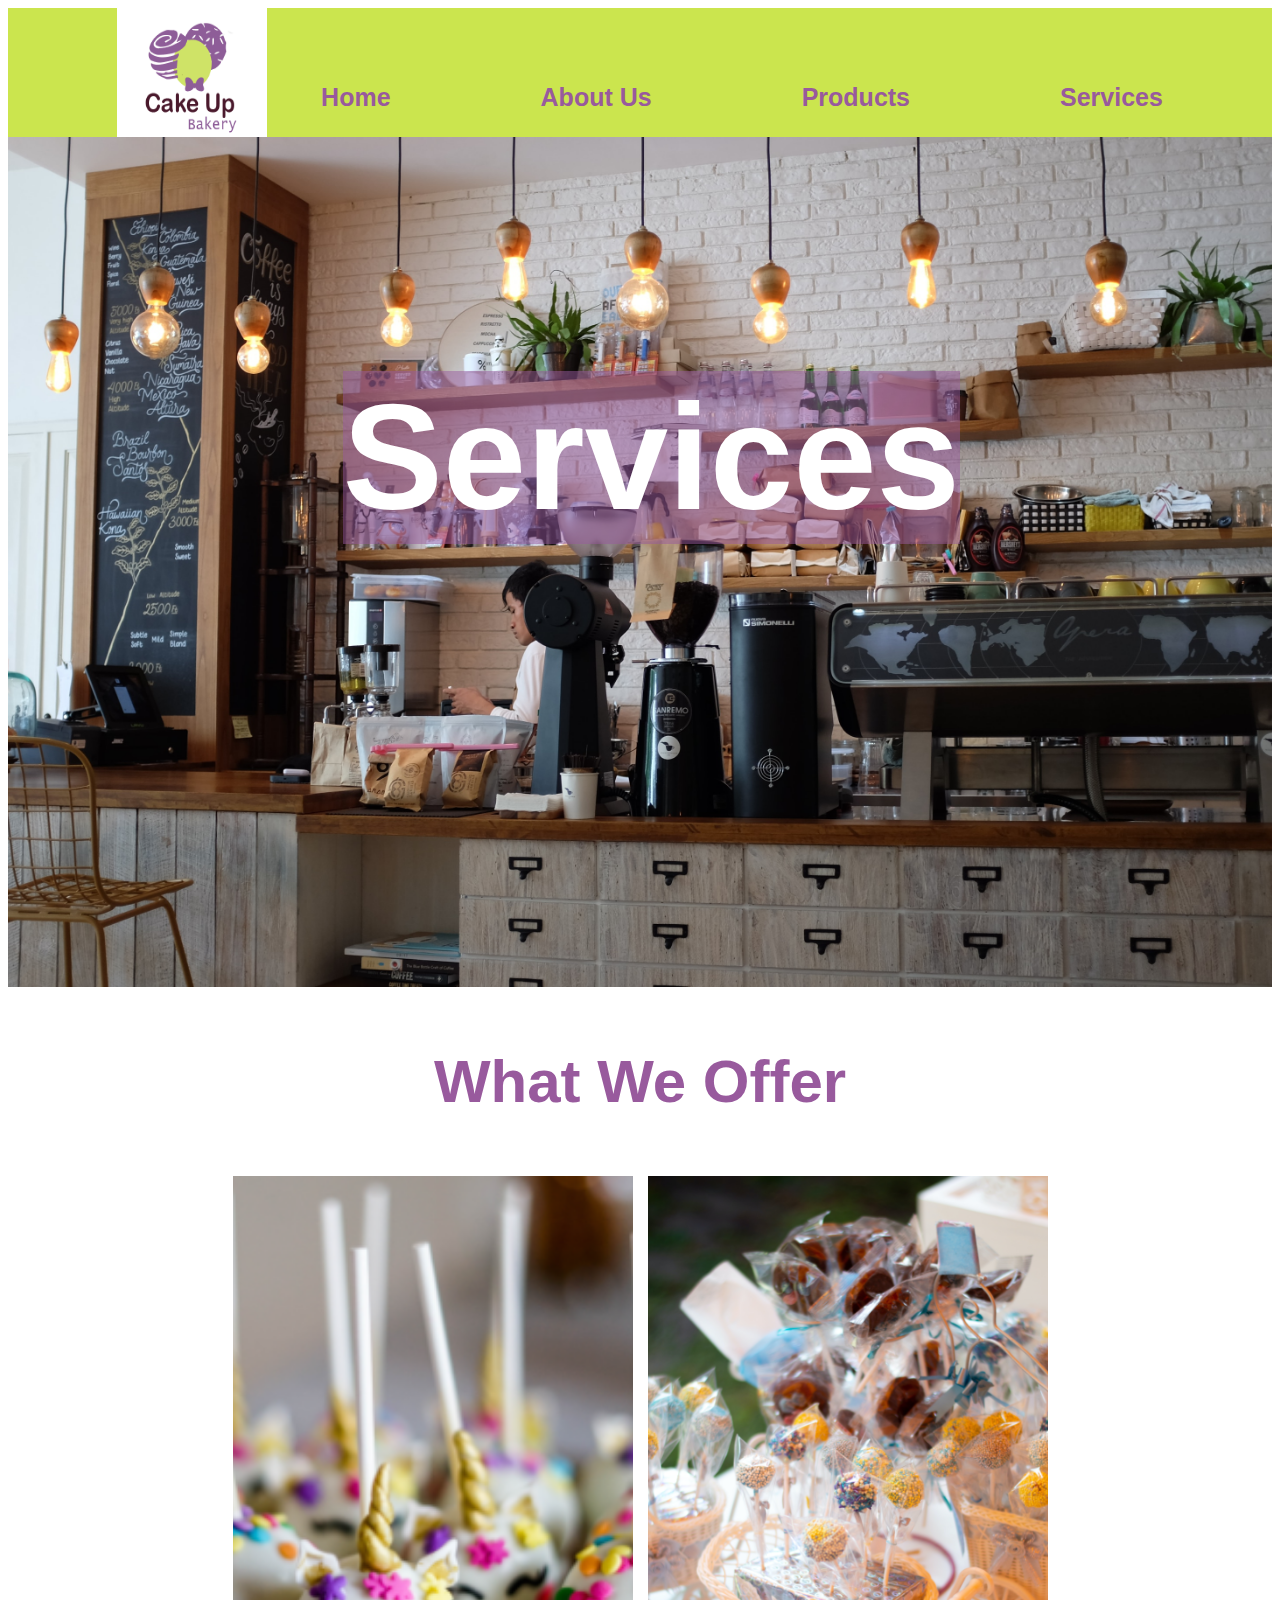
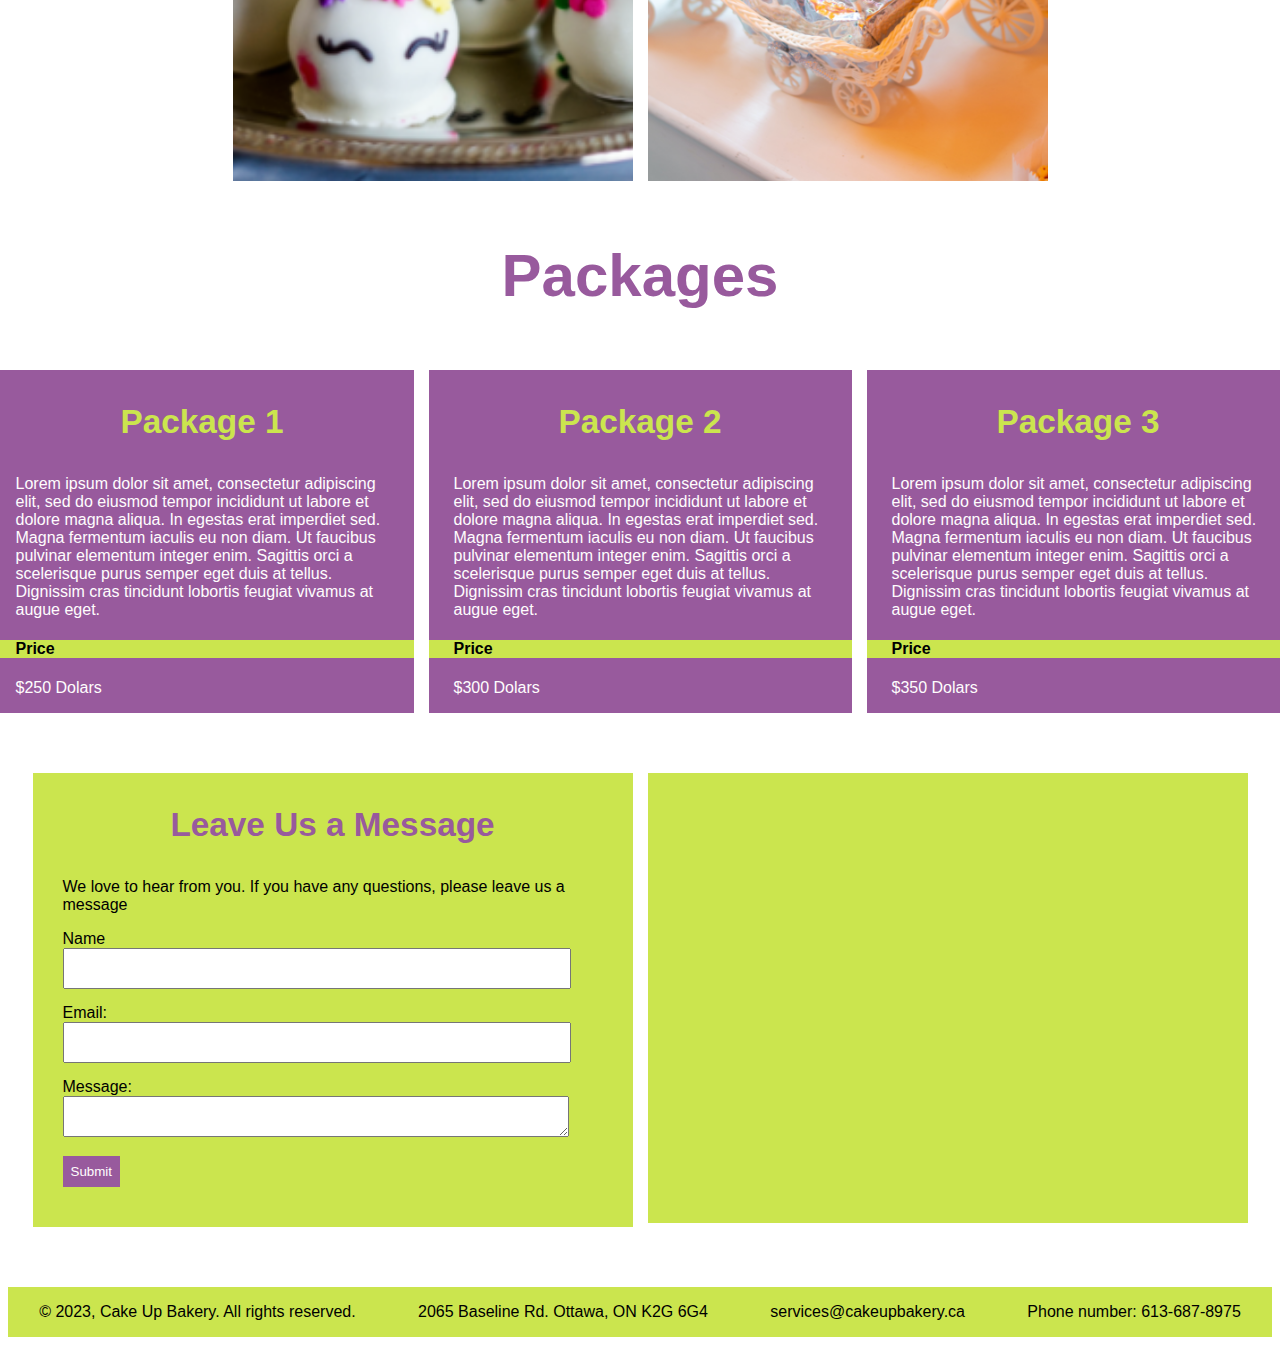
<file: services.html>
<!DOCTYPE html>
<html lang="en">
<head>
    <meta charset="UTF-8">
    <meta name="viewport" content="width=device-width, initial-scale=1.0">
    <title>Cake Up Bakery</title>
    <link rel="stylesheet" href="css/main.css">
</head>

<body>
    <!-------------------------Header--------------------------------
    ---------------------------------------------------------------->
    <header itemscope itemtype="https://schema.org/LocalBusiness" role="banner">
        <a href="#main" class="skip">Skip to Main content</a>
        <div class="nav-container"><!--Open nav-container-->
        
             <div class="logo">
                 <img itemprop="logo" src="images/logo.png" alt="Our Logo" id="logo"><!--This is to display in the same row nav ul and logo-->
             </div>
             <nav role="navigation">
                  <ul> 
                     <li><a href="index.html" aria-label="go to home Page">Home</a></li>
                     <li> <a href="about.html" aria-label="go to about page">About Us</a></li>
                     <li><a href="products.html" aria-label="go to products page">Products </a></li>
                     <li><a href="services.html" aria-current="page" aria-label="go to services page">Services </a></li>
                 </ul>
              </nav>
         </div><!--Closes nav-container-->
        <div class="image-container">
          <img itemprop="image" src="images/ourbakery.jpg" alt="Our Bakery" class="bakery">
        </div>
     </header>
 
    <main itemscope itemtype="https://schema.org/LocalBusiness" id="main">
        <h1 itemprop="makesOffer">Services</h1>
        <!----------------------------------------------------------------------------------------------------------------------------------------------------
        ------------------------------------------------------------------What We offer---------------------------------------------------------------------->
        <section role="region" role="region">
            <h2> What We Offer</h2>
                <div class="offer-container"><!--Opens oofer-container--><!---Opened this to dispay grid 2 columns-->
                    <div class="offer-item"> 
                        <picture>
                            <source srcset="images/Unicorn/unicorn-450_x_313.jpg,
                                            images/Unicorn/unicorn-900_x_625.jpg 2x,
                                            images/Unicorn/unicorn-1348_x_937.jpg 3x"
                                      media="(min-width: 891px)"/>
                        
                                    
                            <source srcset="images/Unicorn/unicorn-300_x_208.jpg,
                                            images/Unicorn/unicorn-600_x_417.jpg 2x,
                                            images/Unicorn/unicorn-900_x_625.jpg 3x"
                                    media="(min-width: 392px)"/>
    
                        
                        
                            <source srcset="images/Unicorn/unicorn-200_x_139.jpg,
                                            images/Unicorn/unicorn-400_x_277.jpg 2x,
                                            images/Unicorn/unicorn-600_x_417.jpg 3x"
                                    media="(max-width: 391px)"/>
                        
                            <img class="image" itemprop="photo"
                             src="images/unicorn.jpg"
                             alt="Unicorn Cake Pop">
                          </picture>
                    </div>
                    <div class="offer-item">
                       
                        <picture>
                            <source srcset="images/cakepops/cakepops-450_x_676.jpg,
                                            images/cakepops/cakepops-900_x_1353.jpg 2x,
                                            images/cakepops/cakepops-1348_x_2027.jpg 3x"
                                      media="(min-width: 891px)"/>
                        
                                    
                            <source srcset="images/cakepops/cakepops-300_x_451.jpg,
                                            images/cakepops/cakepops-600_x_902.jpg 2x,
                                            images/cakepops/cakepops-900_x_1353.jpg 3x"
                                    media="(min-width: 392px)"/>
    
                        
                        
                            <source srcset="images/cakepops/cakepops-200_x_300.jpg,
                                            images/cakepops/cakepops-400_x_601.jpg 2x,
                                            images/cakepops/cakepops-600_x_902.jpg 3x"
                                    media="(max-width: 391px)"/>
                        
                            <img class="image" itemprop="photo"
                             src="images/cakepops/cakepops-900_x_1353.jpg"
                             alt="Cake Pop">
                             </picture>
                     </div>
                </div>
        </section>

        <section id="packages" role="region">
            <h2>Packages</h2>
            <div class="packages-container">
                <div class="package-item">
                    <h3 itemprop="name">Package 1</h3>
                    <p itemprop="description">Lorem ipsum dolor sit amet, consectetur adipiscing elit, 
                        sed do eiusmod tempor incididunt ut labore et dolore magna aliqua. 
                        In egestas erat imperdiet sed. Magna fermentum iaculis eu non diam.
                        Ut faucibus pulvinar elementum integer enim. Sagittis orci a scelerisque purus semper eget duis at tellus.
                        Dignissim cras tincidunt lobortis feugiat vivamus at augue eget.</p>
                        <h4>Price</h4>
                        <p>$250 Dolars</p>
                </div>
                <div class="package-item">
                    <h3 itemprop="name">Package 2</h3>
                    <p itemprop="description">Lorem ipsum dolor sit amet, consectetur adipiscing elit, 
                        sed do eiusmod tempor incididunt ut labore et dolore magna aliqua. 
                        In egestas erat imperdiet sed. Magna fermentum iaculis eu non diam.
                        Ut faucibus pulvinar elementum integer enim. Sagittis orci a scelerisque purus semper eget duis at tellus.
                        Dignissim cras tincidunt lobortis feugiat vivamus at augue eget.</p>
                        <h4>Price</h4>
                        <p>$300 Dolars</p>
                </div>
                <div class="package-item">
                    <h3 itemprop="name">Package 3</h3>
                    <p itemprop="description">Lorem ipsum dolor sit amet, consectetur adipiscing elit, 
                        sed do eiusmod tempor incididunt ut labore et dolore magna aliqua. 
                        In egestas erat imperdiet sed. Magna fermentum iaculis eu non diam.
                        Ut faucibus pulvinar elementum integer enim. Sagittis orci a scelerisque purus semper eget duis at tellus.
                        Dignissim cras tincidunt lobortis feugiat vivamus at augue eget.</p>
                        <h4>Price</h4>
                        <p>$350 Dolars</p>
                </div>
            </div><!--Closes packages-container-->
        </section>

        <section id="contact" role="region">
           <div class="other-container">
             <div class="other-item">
                <h3> Leave Us a Message</h3>
                <p>We love to hear from you. If you have any questions, please leave us a message </p>
                <form action="/submit" method="get">
                    <label for="name"> Name</label><br>
                    <input type="text" id="name" name="name"><br>
                    <label for="email">Email:</label><br>
                    <input type="email" id="email" name="email"><br>
                    <label for="message">Message:</label><br>
                    <textarea id="message" name="message" rows="4" cols="50"></textarea><br>
                    <input id="submit" type="submit" value="Submit">
                   </form>
            </div>
            <div itemscope itemtype="https://schema.org/LocalBusiness" class="other-item">
                <iframe itemprop="maps" src="https://www.google.com/maps/embed?pb=!1m18!1m12!1m3!1d2803.915753248035!2d-75.76873872390176!3d45.35051287107231!2m3!1f0!2f0!3f0!3m2!1i1024!2i768!4f13.1!3m3!1m2!1s0x4cce072590b98b5f%3A0xf45ccb8343cd4941!2s2065%20Baseline%20Rd%2C%20Ottawa%2C%20ON%20K2C%200C8!5e0!3m2!1sen!2sca!4v1699651625220!5m2!1sen!2sca" width="600" height="450" style="border:0;" allowfullscreen="" loading="lazy" referrerpolicy="no-referrer-when-downgrade"></iframe>
            </div>
        </div>

        </section>    
    </main>
    <footer itemscope itemtype="https://schema.org/LocalBusiness" role="contentinfo">
      <p itemprop="legalName">  © 2023, Cake Up Bakery. All rights reserved.</p>
        <p itemprop="address">
            2065 Baseline Rd. Ottawa, ON K2G 6G4
        </p>
        <p itemprop="email">services@cakeupbakery.ca</p>
        <p itemprop="telephone">Phone number: 613-687-8975</p>
    </footer>

</body>
</html>
</file>
<file: css/main.css>
/*----------------------------------------------------- Content for all Pages----------------------------------------------------------------------- */
:root{
    --primary-color: #CBE54E;
    --secondary-color: #985A9D;
    --light-color: white;
    --h1-size: 70pt;
    --h2-size:30pt
}

h1,h2,h3{
    text-align: center;
    color: var(--secondary-color);
}

h1{
    font-family:Verdana, Geneva, Tahoma, sans-serif;
    font-size: var(--h1-size);
    margin-bottom: 80px;
    }


h2{
    margin: 60px;
    font-size: 45pt;
    font-weight: bold;
}
h3{
    font-size:25pt ;
    font-weight: bold;
}



body{
    font-family:Arial, Helvetica, sans-serif;
}
/**************************************************************** Navegation************************************************************************* */
.logo{
    height: 100px;
    width: 100px;
    
}
#logo{
    width: 150px;
    height: 130px;
}

.image-wrapper{
    text-align: center;
   }
  
   .nav-container{
    display: flex;
    flex-direction: row;
    justify-content: center;
    gap: 4em; 
    background-color: var(--primary-color);
  }
  
  header nav ul{
    display: flex;
    flex-direction: row;
    padding-top: 50px;
    justify-content: space-around;
    align-items: center;
    gap:6em;
    list-style: none;
    font-size: 25px;
    font-weight: bold;
    
  }

  .image-wrapper{
    text-align: left;  
    margin-left: 100px;
    margin-top: 20px;
    margin-bottom: 20px;
  }

    


nav li a {
    color: var(--secondary-color);
    text-decoration: none;
    
}

nav li:hover{
    transform: scale(1.8);
}

nav li a:hover {
    color:#811c88;
}

.image-container {
    width: 100%; 
    height: 850px;
    display: flex; 
    justify-content: center; 
    align-items: center; 
   }
   
   .image-container img {
    width: 100%; 
    height: 100%; 
    object-fit: cover;
   }
   #shopNowButton{
    background-color: #985A9D;
    color: #ffffff;
    margin-top: 30px;
    padding: 10px;
    padding-left: 20px;
    padding-right: 20px;
    border: #CBE54E double 0.3em;
    border-top-right-radius: 30%;
    border-bottom-left-radius: 30%;
    font-weight: bold;
    text-decoration: none;
    color:#ffffff
   }
   .button{
display: flex;
justify-content: flex-end;
margin-right: 140px;
 }
   
   #shopNowButton a:hover{
    color: #985A9D;
   }
   #shopNowButton:hover{
    background-color:#811c88;
    color: #ffffff;
    transform: scale(1.2);
   }
/* --------------------------------------------------------------------------------------------------------------------------------------------------
---------------------------------------------------------------------Home Page-------------------------------------------------------------------- */

/******************************************************************* Get to know Us*************************************************************** */
.container{
    background-color: #CBE54E;
    width: 75%;
   margin-left: 200px;
   display: flex;
   flex-direction: row;
   justify-content: space-around;
}

.container p{
    padding-top: 40px;
    padding-left: 30px;
}
.product{ /* Image Get to Know Us */ 
    width: 600px;
}

.description{
    padding-right: 20px;
    max-width: 500px;
    width: 500px;
}
.about{
    display: flex;
    justify-content: center;  
}
.image{
    width: 450px;
    height: 329px;
}

/***************************************************************** Latest Creations *****************************************************************/
.grid-container {
    display: grid;
    grid-template-columns: repeat(2, 423px);
    grid-template-rows: repeat(2, 329px);
    gap: 15px; 
    justify-content: center;
    
}


.grid-item img {
    width: 100%; 
    height: 100%;
    object-fit: cover; 
    animation-name: big;
    animation-duration: 4s;
    animation-iteration-count: infinite;
     animation-direction: alternate; 
    }
    
       @keyframes big{
        0%{
            transform: scale(1);
        }
    
        50%{
            transform: rotate(2deg);
        }
    
        100%{
            transform: rotate(-2deg);
        }
}

/**************************************************************** Reviews*************************************************************************** */
.people{
    width: 246px;
    height: 300px;
    border-radius: 50%;
}

.review-container{
    display: flex;
    flex-direction: column;
    width: 400px;
    height: 500px;
    justify-content: center;
    background-color: var(--primary-color);
}
.reviews{
    display: grid;
    grid-template-columns: repeat(2, 423px);
    grid-template-rows: repeat(1, 329px);
    gap: 15px; 
    justify-content: center;
    margin-bottom: 300px;
    text-align: center;
}
.review-container span{
    background-color:#ffffff;
    padding: 23px;
    text-align: center;
}

/************************************************************************ Footer ************************************************************************/
footer{
    background-color:var(--primary-color) ;
    display: flex;
    justify-content: space-around;
    margin-top: 60px;
}

/*------------------------------------------------------------------------------------------------------------------------------------------------------
-----------------------------------------------------------------------About Page-------------------------------------------------------------------*/


/********************************************************************* Our Story********************************************************************* */

   #pop{
    width: 100%;
   }

   h1{
    position: absolute;
    top: 30%;
    right: 25%;
    text-align: center;
    color: #ffffff;
    font-size: 150px;
    background-color: rgba(152, 90, 157, 0.5);
   
}
.about-container img{
    width: 600px;
    height: 500px;
}
.about-wrap{
    
    display: grid;
    grid-template-columns: repeat(2, 620px);
    grid-template-rows: repeat(2, 500px);
    justify-content: center;
    gap: 20px;
}
.about-wrap :nth-child(2){
    background-color: #CBE54E;
}

.about-wrap p{
    padding-left: 70px;
}

.logomove{
    animation-name: move;
    animation-duration: 4s;
    animation-iteration-count: infinite;
     animation-direction: alternate; 
    }
    
       @keyframes move{
        0%{
            transform: translateX(20px);
        }
    
        50%{
            transform: rotate(2deg);
        }
    
        80%{
            transform: rotate(-2deg);
        }

        100%{
            transform: translateX(-20px);
        }
}


/*------------------------------------------------------------------------------------------------------------------------------------------------------
----------------------------------------------------------------------------Products Page-------------------------------------------------------------*/
.product{
    width: 450px;
    height: 550px;
    border-radius: 10%;
    
}
.products-wrap{
    display: grid;
    grid-template-columns: repeat(2,500px);
    justify-content: center;
    background-color:#CBE54E;

}
.products-wrap h4{
    color: #985A9D;
    font-size: 17pt;
    font-weight: bold;
}

/*------------------------------------------------------------------------------------------------------------------------------------------------------
--------------------------------------------------------------------------Services Page-----------------------------------------------------------------*/

/************************************************************************* What we Offer**************************************************************** */
.offer-container {
    display: grid;
    grid-template-columns: repeat(2, 400px);
    gap: 15px; 
    justify-content: center;
}
.offer-item img {
    width: 100%; 
    height: 100%;
    object-fit: cover; 
}

/************************************************************************* Packages *********************************************************************/
.packages-container {
    display: grid;
    grid-template-columns: repeat(3, 423px);
    gap: 15px; 
    justify-content: center;
}

.package-item{
    background-color: #985A9D;
}

.package-item h3{
    color:#CBE54E;
}
.package-item p{
    color: #fffdfd;
    width: 90%;
    margin-left: 25px;
}

.package-item h4{
    padding-left: 25px;
    background-color: #CBE54E;
}
/**************************************************************************** Other******************************************************************** */
.other-container {
    margin-top: 60px;
    display: grid;
    grid-template-columns: repeat(2, 600px);
    gap: 15px; 
    justify-content: center;
}

.other-container :first-child{
    background-color: #CBE54E;
}

.other-container p{
    padding-left: 30px;
}
.other-container form{
    padding-left: 30px;
}

.other-container #name, #email, #message{
    width: 500px;
    height:35px ;
    margin-bottom: 15px;
}

#submit{
    padding: 8px;
    background-color: #985A9D;
    color: #fffdfd;
    border: #ffffff;
}


/*Skip Links*/

.skip {
    position: absolute;
    left: -10000px;
    top: auto;
    width: 1px;
    height: 1px;
    overflow: hidden;
    z-index: 999;
    padding: 1em;
    background-color: black;
    color: white;
    opacity: 0;
  }
  .skip:focus {
    position: static;
    width: auto;
    height: auto;
    left: 50%;
    transform: translateX(-50%);
    opacity: 1;
  }

 




/*--------------------------------------------------------------------------------------------------------------------------------------------------------
----------------------------------------------------------------------------------------------------------------------------------------------------------
-------------------------------------------------------------------- VERSION TABLET ---------------------------------------------------------------------*/
    
  @media (max-width:820px) {
      /*----------------------------------------------------- Content for all Pages----------------------------------------------------------------------- */
    .nav-container{
        gap: 8px  
       
      }
      
      header nav ul{
        /* padding-top: 40px; */
        gap:1.4em;
        font-size: 23px;
      }
      nav li:hover{
        transform: scale(1.3);
    }
      #logo{
        width: 130px;
    }
    .logo{
    width: 140px;
    }

    h1{
    font-family:Verdana, Geneva, Tahoma, sans-serif;
    font-size: 100pt;
        /* position: absolute; */
        top: 40%;
        right: 10%;
        text-align: center;
        color: #ffffff;
        font-size: 100px;
        background-color: rgba(152, 90, 157, 0.5);
    }


h2{
    font-size: 40pt;
   
}
h3{
    font-size:23pt ;
}



/* --------------------------------------------------------------------------------------------------------------------------------------------------
---------------------------------------------------------------------Home Page-------------------------------------------------------------------- */

/******************************************************************* Get to know Us*************************************************************** */
 .container{
    background-color: #CBE54E;
    width: 75%;
   margin-left: 30px;
   display: flex;
   flex-direction:column-reverse;
}

.container img{
    padding-left: 90px;
    padding-top: 30px;
}



/***************************************************************** Latest Creations *****************************************************************/
.grid-container {
   width: 90%;
}
.grid-item img {
    width: 90%; 
    height: 90%;
    object-fit: cover; 
 }    

/**************************************************************** Reviews*************************************************************************** */
 .people{
    width: 200px;
    height: 250px;
    border-radius: 50%;
}

.review-container{
    display: flex;
    flex-direction: column;
    width: 400px;
    height: 450px;
    justify-content: center;
    background-color: var(--primary-color);
}
.reviews{
    gap: 8px; 
    
}
/************************************************************************ Footer ************************************************************************/
footer{
    background-color:var(--primary-color) ;
    display: grid;
    grid-template-columns: repeat(2, 1fr);
    grid-template-rows: repeat(2, 1fr);
    justify-content: center;
}

/*------------------------------------------------------------------------------------------------------------------------------------------------------
-----------------------------------------------------------------------About Page-------------------------------------------------------------------*/


/********************************************************************* Our Story********************************************************************* */

.about-container img{
    width: 400px;
    height: 400px;
}
.about-wrap{
    
    display: grid;
    grid-template-columns: repeat(2, 400px);
    grid-template-rows: repeat(2, 550px);
    justify-content: center;
    gap: 20px;
}
.about-wrap :nth-child(2){
    background-color: #CBE54E;
}

.about-wrap p{
    padding-left: 20px;
    width: 350px;
    font-size: 11pt;
}
 

/*------------------------------------------------------------------------------------------------------------------------------------------------------
----------------------------------------------------------------------------Products Page-------------------------------------------------------------*/
 
.products-wrap{
    width: 100%;
}

.products-wrap p{
   width: 350px;
   padding-left: 20px;
    
}

.products-wrap img{
    padding-left: 108px;
    padding-top: 50px;
    width: 370px;
    height: 380px;
}
.products-wrap h4{
    color: #985A9D;
    padding-left: 20px;
} 

/*------------------------------------------------------------------------------------------------------------------------------------------------------
--------------------------------------------------------------------------Services Page-----------------------------------------------------------------*/

/************************************************************************* What we Offer**************************************************************** */
 .offer-container {
    display: grid;
    grid-template-columns: repeat(2, 380px);
    gap: 10px; 
    
}
.offer-item img {
    width: 90%; 
    height: 90%;
}

/************************************************************************* Packages *********************************************************************/
 .packages-container {
    display: grid;
    grid-template-columns: repeat(3, 250px);
    gap: 10px; 
    justify-content: center;
}


.package-item p{
    color: #fffdfd;
    width: 90%;
    margin-left: 10px;
}

/**************************************************************************** Other******************************************************************** */
 .other-container {
    display: flex;
    flex-direction: column;
    gap: 25px;
}

.other-container :first-child{
    width: 80%;
    /* margin-left: 80px; */
}

.other-container :last-child{
    /* margin-left: 0px; */
}
  




/*--------------------------------------------------------------------------------------------------------------------------------------------------------
----------------------------------------------------------------------------------------------------------------------------------------------------------
-------------------------------------------------------------------- VERSION MOBILE ---------------------------------------------------------------------*/
    
@media (max-width:391px) {
    /*----------------------------------------------------- Content for all Pages----------------------------------------------------------------------- */
  
    /*----------------------------------------------------- Content for all Pages----------------------------------------------------------------------- */


    h1{
       /*  position: absolute; */
        top: 53%;
        right: 01%;
        text-align: center;
        color: #ffffff;
        font-size: 75px;
        background-color: rgba(152, 90, 157, 0.5);
   
  
    }


#logo{
    width: 220px;
}
.logo{
       display: flex;
      justify-content: center;
      align-items: center;
    
  }
  
   .nav-container{
    display: flex;
    flex-direction: column;
    justify-content: center;
    gap:1em;  
  }
  
  header nav ul{
    display: flex;
    flex-direction: column;
     padding-top: 1px; 
    justify-content: space-around;
    align-items: center;
    gap:1em;
    list-style: none;
    font-size: 25px;
    font-weight: bold;
    
  }


    

nav li:hover{
    transform: scale(1.4);
}


.image-container {
    width: 100%; 
    height: 650px;
    display: flex; 
    justify-content: center; 
    align-items: center; 
   }
   
   .image-container img {
    width: 100%; 
    height: 100%; 
    object-fit: cover;
   
   }
    .nav-container{
   /*    gap: .3em;  */
    }
    
   
    
 
  
  

  
  

h1{

  
  }





/* --------------------------------------------------------------------------------------------------------------------------------------------------
---------------------------------------------------------------------Home Page-------------------------------------------------------------------- */

/******************************************************************* Get to know Us*************************************************************** */
.container{
  background-color: #CBE54E;
  width: 80%;
 margin-left: 20px;
 display: flex;
 flex-direction:column-reverse;
}

.container img{
    width: 270px;
    height: 290px;
  padding-left: 10px;
  padding-top: 10px;
}

.container p{
    width: 250px;
}



/***************************************************************** Latest Creations *****************************************************************/
.grid-container {
    display: grid;
    grid-template-rows: repeat(4,1fr);
    grid-template-columns: 400px;

 
}
.grid-item img {
  width: 80%; 
  height: 90%;
  object-fit: cover; 
}    

/**************************************************************** Reviews*************************************************************************** */
.people{
  width: 200px;
  height: 250px;
  border-radius: 50%;
  padding-left: 50px;
}

.review-container{
  display: flex;
  flex-direction: column;
  width: 400px;
  height: 450px;
  justify-content: center;
  background-color: var(--primary-color);
}
.reviews{
 display: grid;
 grid-template-rows: repeat(2, 1fr);
 grid-template-columns: 500px;
}

.reviews p{
    font-size: 11pt;
    width: 80%;
    padding-left: 65px;
}
/************************************************************************ Footer ************************************************************************/
footer{
  display: grid;
  grid-template-columns:  1fr;
  grid-template-rows: repeat(4, 1fr);
  justify-content: center;
  padding-left: 40px
}



/*------------------------------------------------------------------------------------------------------------------------------------------------------
-----------------------------------------------------------------------About Page-------------------------------------------------------------------*/


/********************************************************************* Our Story********************************************************************* */

.about-container img{
  width: 380px;
  height: 380px;
}
.about-wrap{
  
  display: grid;
  grid-template-columns: 400px;
  grid-template-rows: repeat(4, 550px);
  justify-content: center;
  gap: 20px;
}


/*------------------------------------------------------------------------------------------------------------------------------------------------------
----------------------------------------------------------------------------Products Page-------------------------------------------------------------*/

.products-wrap{
  width: 100%;
  display: grid;
  grid-template-columns: 1fr;
  grid-template-rows: repeat(300px, 300px, 300px, 300px);
}

.products-wrap p{
 padding-left: 70px;
 width: 70%;
  
}

.products-wrap ul li{
    padding-left: 30px;
}

.products-wrap img{
  width: 300px;
  height: 350px;
  padding-left: 35px;
  padding-top: 20px;
}
.products-wrap h4{
  color: #985A9D;
  padding-left: 70px;
} 


/*------------------------------------------------------------------------------------------------------------------------------------------------------
--------------------------------------------------------------------------Services Page-----------------------------------------------------------------*/

/************************************************************************* What we Offer**************************************************************** */
.offer-container {
  display: flex;
  flex-direction: column;
  justify-content: center;
  margin-left: 50px;
  
}
.offer-item img {
  width: 80%; 
  
}

/************************************************************************* Packages *********************************************************************/
.packages-container {
  display: grid;
  grid-template-columns: 1fr;
  grid-template-rows: repeat(3, 1fr);
  gap: 10px; 
  justify-content: center;
}


.package-item p{
  width: 90%;
  margin-left: 30px;
}

/**************************************************************************** Other******************************************************************** */
.other-container {
  display: grid;
  grid-template-columns: repeat(1, 400px);
  grid-template-rows: repeat(2,500px);
}

.other-container :first-child{
    width: 90%;
}

.other-container :last-child{
  width: 90%;
}

.other-container p{
    padding-left: 10px;
}


.other-container #name, #email, #message{
    width: 300px;
    height:30px ;
    margin-bottom: 35px;
    
}

#submit{
    padding: 8px;
    background-color: #985A9D;
    color: #fffdfd;
    border: #ffffff;
}
}
</file>
